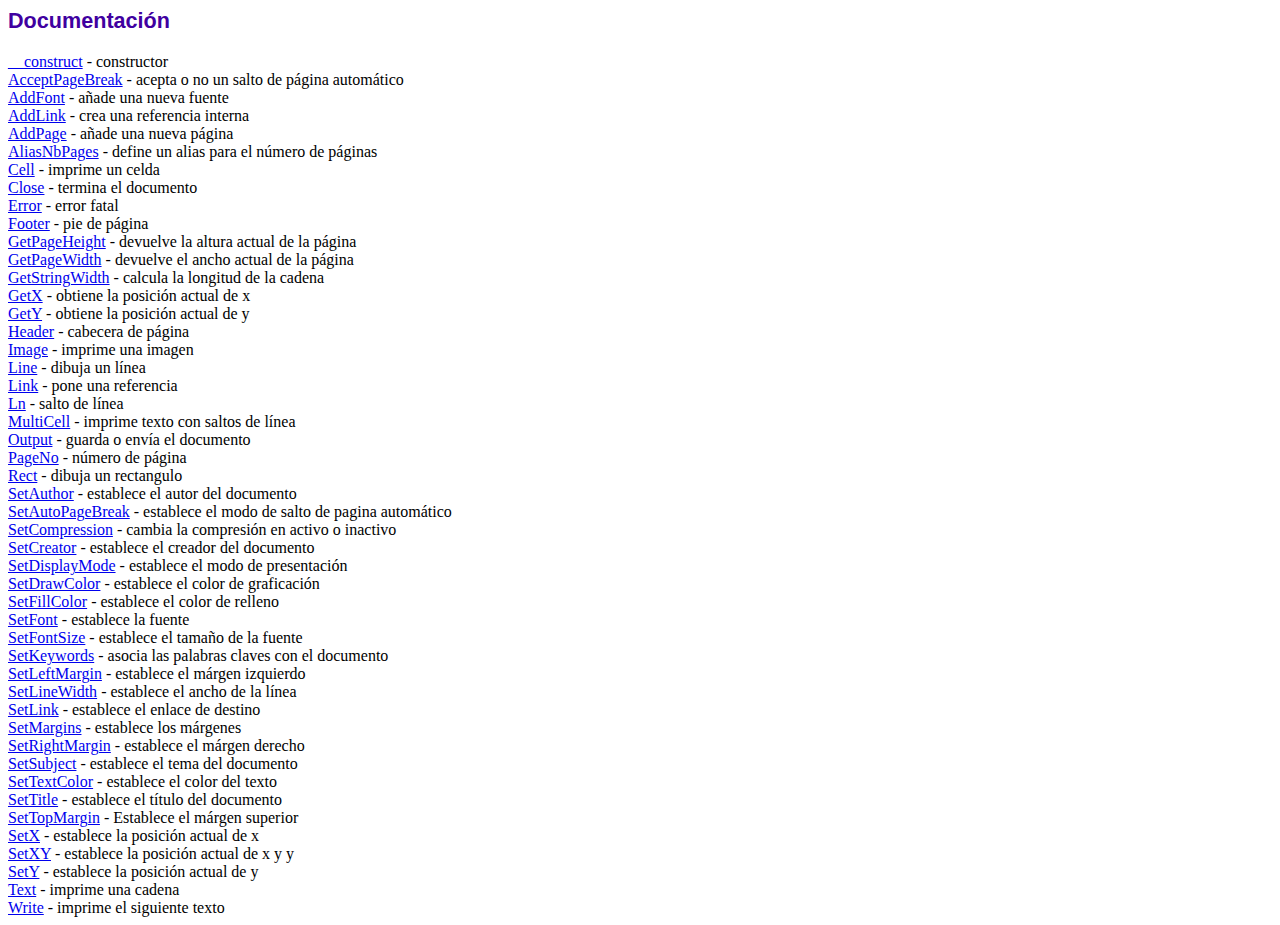
<file: php/FPDF/doc/index.htm>
<!DOCTYPE html PUBLIC "-//W3C//DTD HTML 4.01 Transitional//EN">
<html>
<head>
<meta http-equiv="Content-Type" content="text/html; charset=UTF-8">
<title>Documentación</title>
<link type="text/css" rel="stylesheet" href="../fpdf.css">
</head>
<body>
<h1>Documentación</h1>
<a href="__construct.htm">__construct</a> - constructor<br>
<a href="acceptpagebreak.htm">AcceptPageBreak</a> - acepta o no un salto de página automático<br>
<a href="addfont.htm">AddFont</a> - añade una nueva fuente<br>
<a href="addlink.htm">AddLink</a> - crea una referencia interna<br>
<a href="addpage.htm">AddPage</a> - añade una nueva página<br>
<a href="aliasnbpages.htm">AliasNbPages</a> - define un alias para el número de páginas<br>
<a href="cell.htm">Cell</a> - imprime un celda<br>
<a href="close.htm">Close</a> - termina el documento<br>
<a href="error.htm">Error</a> - error fatal<br>
<a href="footer.htm">Footer</a> - pie de página<br>
<a href="getpageheight.htm">GetPageHeight</a> - devuelve la altura actual de la página<br>
<a href="getpagewidth.htm">GetPageWidth</a> - devuelve el ancho actual de la página<br>
<a href="getstringwidth.htm">GetStringWidth</a> - calcula la longitud de la cadena<br>
<a href="getx.htm">GetX</a> - obtiene la posición actual de x<br>
<a href="gety.htm">GetY</a> - obtiene la posición actual de y<br>
<a href="header.htm">Header</a> - cabecera de página<br>
<a href="image.htm">Image</a> - imprime una imagen<br>
<a href="line.htm">Line</a> - dibuja un línea<br>
<a href="link.htm">Link</a> - pone una referencia<br>
<a href="ln.htm">Ln</a> - salto de línea<br>
<a href="multicell.htm">MultiCell</a> - imprime texto con saltos de línea<br>
<a href="output.htm">Output</a> - guarda o envía el documento<br>
<a href="pageno.htm">PageNo</a> - número de página<br>
<a href="rect.htm">Rect</a> - dibuja un rectangulo<br>
<a href="setauthor.htm">SetAuthor</a> - establece el autor del documento<br>
<a href="setautopagebreak.htm">SetAutoPageBreak</a> - establece el modo de salto de pagina automático<br>
<a href="setcompression.htm">SetCompression</a> - cambia la compresión en activo o inactivo<br>
<a href="setcreator.htm">SetCreator</a> - establece el creador del documento<br>
<a href="setdisplaymode.htm">SetDisplayMode</a> - establece el modo de presentación<br>
<a href="setdrawcolor.htm">SetDrawColor</a> - establece el color de graficación<br>
<a href="setfillcolor.htm">SetFillColor</a> - establece el color de relleno<br>
<a href="setfont.htm">SetFont</a> - establece la fuente<br>
<a href="setfontsize.htm">SetFontSize</a> - establece el tamaño de la fuente<br>
<a href="setkeywords.htm">SetKeywords</a> - asocia las palabras claves con el documento<br>
<a href="setleftmargin.htm">SetLeftMargin</a> - establece el márgen izquierdo<br>
<a href="setlinewidth.htm">SetLineWidth</a> - establece el ancho de la línea<br>
<a href="setlink.htm">SetLink</a> - establece el enlace de destino<br>
<a href="setmargins.htm">SetMargins</a> - establece los márgenes<br>
<a href="setrightmargin.htm">SetRightMargin</a> - establece el márgen derecho<br>
<a href="setsubject.htm">SetSubject</a> - establece el tema del documento<br>
<a href="settextcolor.htm">SetTextColor</a> - establece el color del texto<br>
<a href="settitle.htm">SetTitle</a> - establece el título del documento<br>
<a href="settopmargin.htm">SetTopMargin</a> - Establece el márgen superior<br>
<a href="setx.htm">SetX</a> - establece la posición actual de x<br>
<a href="setxy.htm">SetXY</a> - establece la posición actual de x y y<br>
<a href="sety.htm">SetY</a> - establece la posición actual de y<br>
<a href="text.htm">Text</a> - imprime una cadena<br>
<a href="write.htm">Write</a> - imprime el siguiente texto<br>
</body>
</html>
</file>
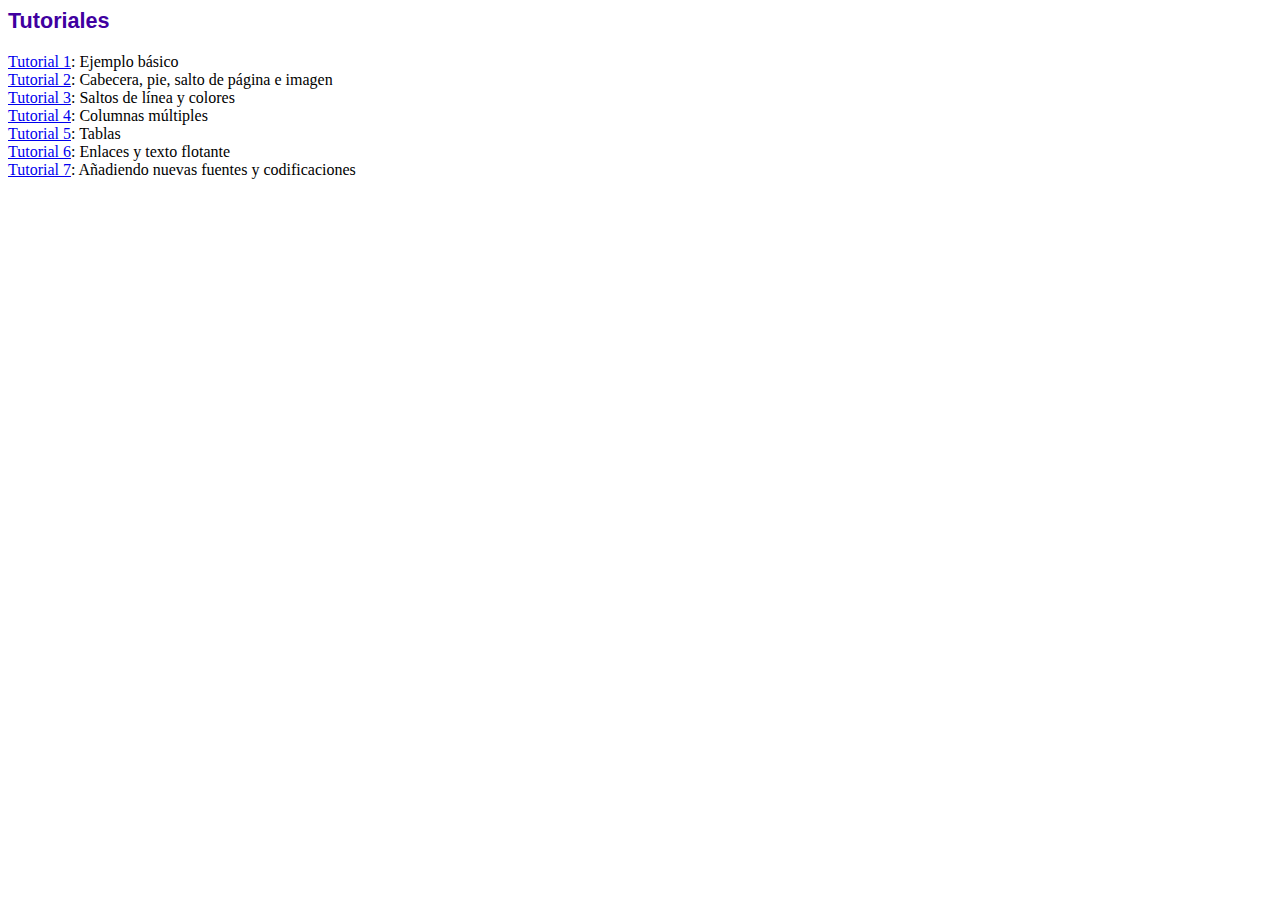
<file: php/FPDF/tutorial/index.htm>
<!DOCTYPE html PUBLIC "-//W3C//DTD HTML 4.01 Transitional//EN">
<html>
<head>
<meta http-equiv="Content-Type" content="text/html; charset=UTF-8">
<title>Tutoriales</title>
<link type="text/css" rel="stylesheet" href="../fpdf.css">
</head>
<body>
<h1>Tutoriales</h1>
<ul style="list-style-type:none; margin-left:0; padding-left:0">
<li><a href="tuto1.htm">Tutorial 1</a>: Ejemplo básico</li>
<li><a href="tuto2.htm">Tutorial 2</a>: Cabecera, pie, salto de página e imagen</li>
<li><a href="tuto3.htm">Tutorial 3</a>: Saltos de línea y colores</li>
<li><a href="tuto4.htm">Tutorial 4</a>: Columnas múltiples</li>
<li><a href="tuto5.htm">Tutorial 5</a>: Tablas</li>
<li><a href="tuto6.htm">Tutorial 6</a>: Enlaces y texto flotante</li>
<li><a href="tuto7.htm">Tutorial 7</a>: Añadiendo nuevas fuentes y codificaciones</li>
</ul>
</body>
</html>
</file>
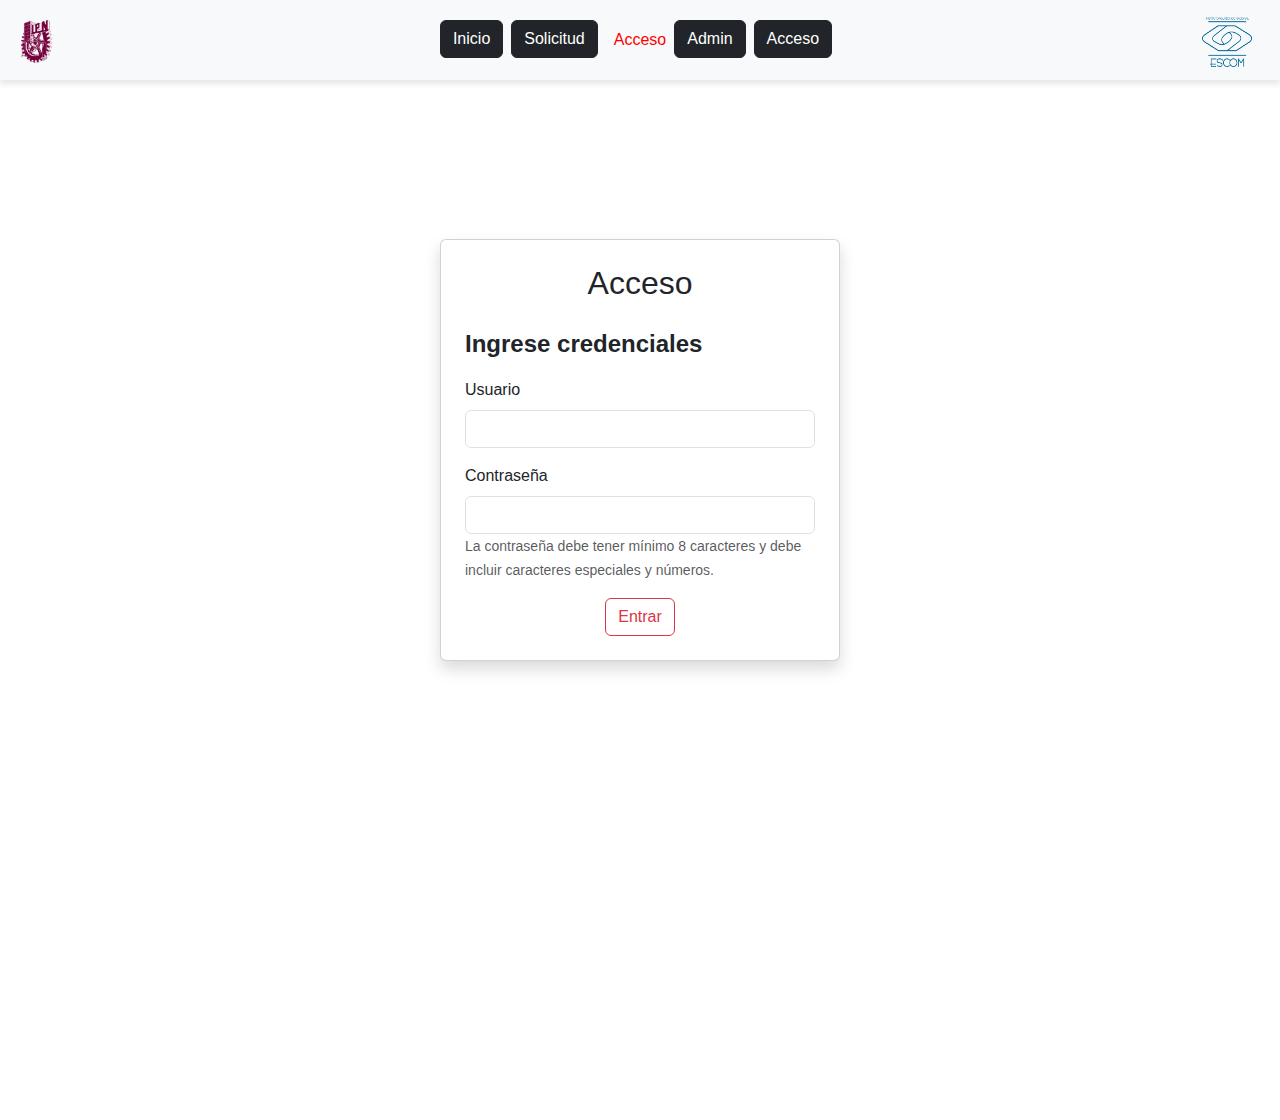
<file: acceso.html>
<!DOCTYPE html>
<html lang="es">
<head>
    <meta charset="UTF-8">
    <meta name="viewport" content="width=device-width, initial-scale=1.0">
    <link href="https://cdn.jsdelivr.net/npm/bootstrap@5.3.3/dist/css/bootstrap.min.css" rel="stylesheet">
    <link rel="stylesheet" href="css/styleIndex.css">
    <link rel="stylesheet" href="css/styleAcuse.css">
    <title>Acceso</title>
</head>
<body>

    <header>
        <nav class="navbar navbar-expand-lg bg-body-tertiary">
            <div class="container-fluid">
                <a class="navbar-brand" href="#">
                    <img src="recursos/logotipo_ipn.png" alt="LogoIpn" title="Logo Ipn" width="50" height="50" class="d-inline-block align-text-top">
                </a>
                <button class="navbar-toggler" type="button" data-bs-toggle="collapse" data-bs-target="#navbarNav" aria-controls="navbarNav" aria-expanded="false" aria-label="Toggle navigation">
                    <span class="navbar-toggler-icon"></span>
                </button>
                <div class="collapse navbar-collapse justify-content-center" id="navbarNav">
                    <ul class="navbar-nav">
                        <li class="nav-item">
                            <button type="button" class="btn btn-dark me-2"><a href="index.html" class="btn-lore">Inicio</a></button>
                        </li>
                        <li class="nav-item">
                            <button type="button" class="btn btn-dark me-2"><a href="signin.html" class="btn-lore">Solicitud</a></button>
                        </li>
                        <li class="nav-item">
                            <a class="nav-link" href="#inicio" style="color: rgb(255, 0, 0);">Acceso</a>
                        </li>
                        <li class="nav-item">
                            <button type="button" class="btn btn-dark me-2"><a href="admin.html" class="btn-lore">Admin</a></button>
                        </li>
                        <li class="nav-item">
                            <button type="button" class="btn btn-dark me-2"><a href="acceso.html" class="btn-lore">Acceso</a></button>
                        </li>
                    </ul>
                </div>
                <a class="navbar-brand" href="">
                    <img src="recursos/escudoESCOM.png" alt="LogoEscom" title="Logo Escom" width="50" height="50" class="d-inline-block align-text-top">
                </a>
            </div>
        </nav>
    </header>

    <div class="d-flex justify-content-center align-items-center vh-100">
        <div class="card p-4 shadow" style="width: 100%; max-width: 400px;">
            <h2 class="text-center mb-4">Acceso</h2>
            <form action="php/validacion_acceso.php" method="POST">
                <legend class="legend mb-3"><b>Ingrese credenciales</b></legend>
                <div class="mb-3">
                    <label for="usuario" class="form-label">Usuario</label>
                    <input type="text" name="usuario" id="usuario" class="form-control" required>
                </div>
                <div class="mb-3">
                    <label for="password" class="form-label">Contraseña</label>
                    <input type="password" name="password" id="password" class="form-control" required>
                    <small class="form-text text-muted">
                        La contraseña debe tener mínimo 8 caracteres y debe incluir caracteres especiales y números.
                    </small>
                </div>
                <div class="d-flex justify-content-center">
                    <input type="submit" class="btn btn-outline-danger" value="Entrar" id="btnValidar">
                </div>
            </form>
        </div>
    </div>

    <script src="https://cdn.jsdelivr.net/npm/bootstrap@5.3.3/dist/js/bootstrap.bundle.min.js"></script>
    <footer class="bg-body-tertiary py-3 mt-4">
        <div class="container text-center">
            <div class="row">
                <div class="col">
                    <a href="https://www.ipn.mx" target="_blank">
                        <img src="recursos/logotipo_ipn.png" alt="Logo IPN" title="IPN" width="50" height="50">
                    </a>
                    <p><a href="https://www.ipn.mx" target="_blank">Instituto Politécnico Nacional</a></p>
                </div>
                <div class="col">
                    <a href="https://www.escom.ipn.mx" target="_blank">
                        <img src="recursos/escudoESCOM.png" alt="Logo ESCOM" title="ESCOM" width="50" height="50">
                    </a>
                    <p><a href="https://www.escom.ipn.mx" target="_blank">Escuela Superior de Cómputo</a></p>
                </div>
            </div>
            <div class="row mt-3">
                <div class="col">
                    <p>Producto Registrado &copy; 2024. Todos los Derechos Reservados.</p>
                </div>
            </div>
        </div>
    </footer>
</body>
</html>
</file>
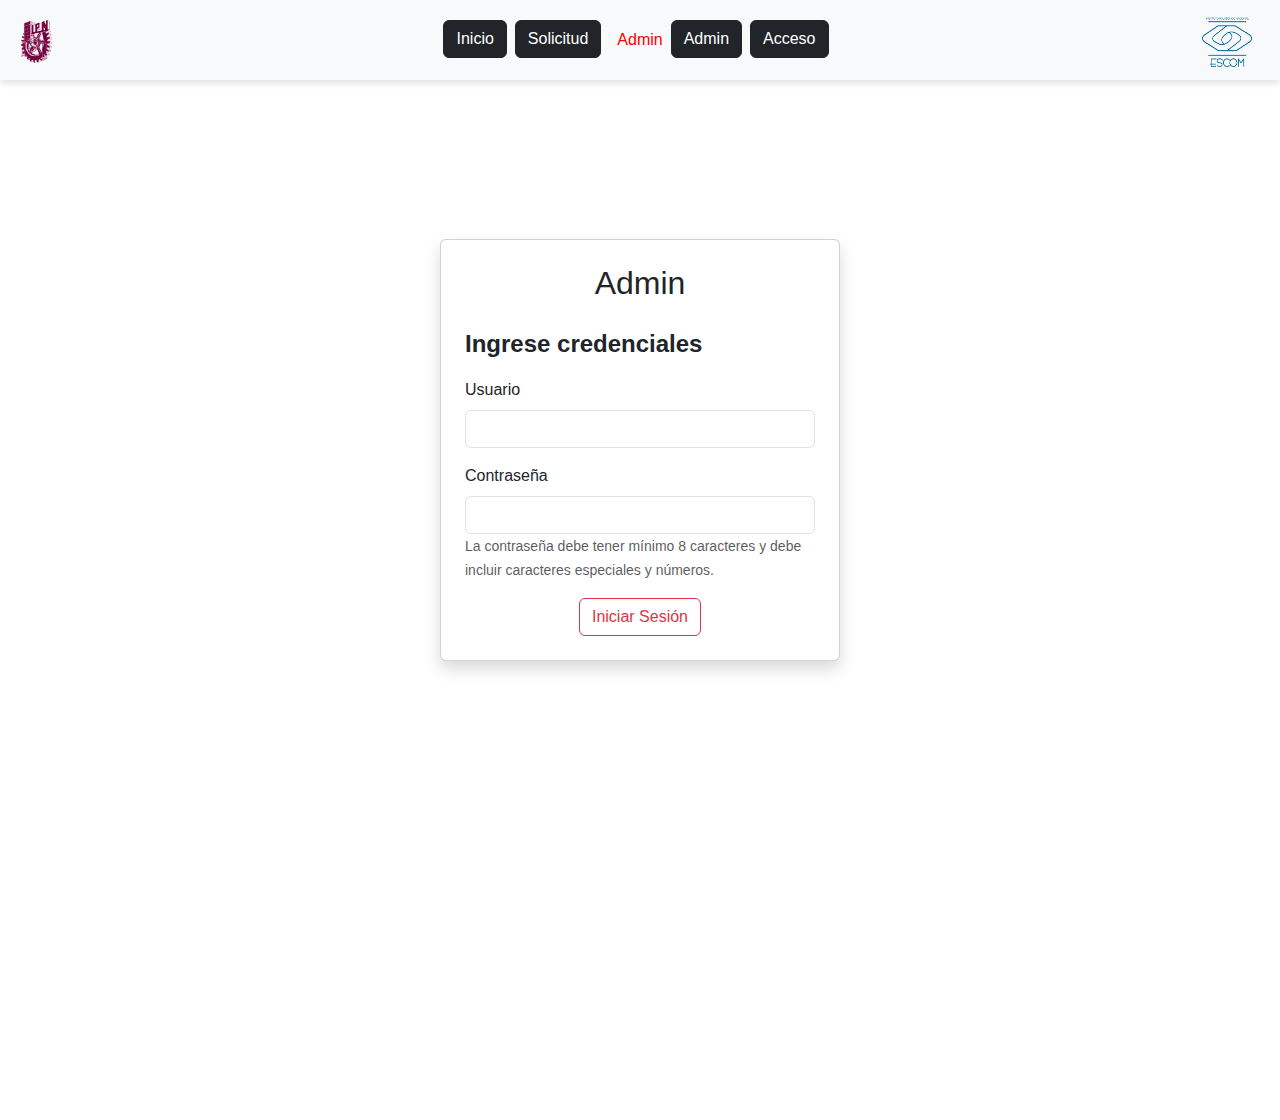
<file: admin.html>
<!DOCTYPE html>
<html lang="es">
<head>
    <meta charset="UTF-8">
    <meta name="viewport" content="width=device-width, initial-scale=1.0">
    <link href="https://cdn.jsdelivr.net/npm/bootstrap@5.3.3/dist/css/bootstrap.min.css" rel="stylesheet">
    <link rel="stylesheet" href="css/styleIndex.css">
    <link rel="stylesheet" href="css/styleAdmin.css">
    
    <title>Admin</title>
</head>
<body>

    <header>
        <nav class="navbar navbar-expand-lg bg-body-tertiary">
            <div class="container-fluid">
                <a class="navbar-brand" href="#">
                    <img src="recursos/logotipo_ipn.png" alt="LogoIpn" title="Logo Ipn" width="50" height="50" class="d-inline-block align-text-top">
                </a>
                <button class="navbar-toggler" type="button" data-bs-toggle="collapse" data-bs-target="#navbarNav" aria-controls="navbarNav" aria-expanded="false" aria-label="Toggle navigation">
                    <span class="navbar-toggler-icon"></span>
                </button>
                <div class="collapse navbar-collapse justify-content-center" id="navbarNav">
                    <ul class="navbar-nav">
                        <li class="nav-item">
                            <button type="button" class="btn btn-dark me-2"><a href="index.html" class="btn-lore">Inicio</a></button>
                        </li>
                        <li class="nav-item">
                            <button type="button" class="btn btn-dark me-2"><a href="signin.html" class="btn-lore">Solicitud</a></button>
                        </li>
                        <li class="nav-item">
                            <a class="nav-link" href="#inicio" style="color: rgb(255, 0, 0);">Admin</a>
                        </li>
                        <li class="nav-item">
                            <button type="button" class="btn btn-dark me-2"><a href="admin.html" class="btn-lore">Admin</a></button>
                        </li>
                        <li class="nav-item">
                            <button type="button" class="btn btn-dark me-2"><a href="acceso.html" class="btn-lore">Acceso</a></button>
                        </li>
                    </ul>
                </div>
                <a class="navbar-brand" href="">
                    <img src="recursos/escudoESCOM.png" alt="LogoEscom" title="Logo Escom" width="50" height="50" class="d-inline-block align-text-top">
                </a>
            </div>
        </nav>
    </header>

    <div class="d-flex justify-content-center align-items-center vh-100">
        <div class="card p-4 shadow" style="width: 100%; max-width: 400px;">
            <h2 class="text-center mb-4">Admin</h2>
            <form id="loginForm">
                <legend class="legend mb-3"><b>Ingrese credenciales</b></legend>
                <div class="mb-3">
                    <label for="Usuario" class="form-label">Usuario</label>
                    <input type="text" name="usuario" id="usuario" class="form-control" required>
                </div>
                <div class="mb-3">
                    <label for="password" class="form-label">Contraseña</label>
                    <input type="password" name="password" id="password" class="form-control" required>
                    <small class="form-text text-muted">
                        La contraseña debe tener mínimo 8 caracteres y debe incluir caracteres especiales y números.
                    </small>
                </div>
                <div class="d-flex justify-content-center">
                    <button type="submit"  class="btn btn-outline-danger">Iniciar Sesión</button>
                </div>
            </form>
            
            
        </div>
    </div>

    <!-- Vinculamos el archivo JavaScript -->
    <script src="js/adminValidacion.js"></script>
    <script src="https://cdn.jsdelivr.net/npm/bootstrap@5.3.3/dist/js/bootstrap.bundle.min.js"></script>
    <footer class="bg-body-tertiary py-3 mt-4">
        <div class="container text-center">
            <div class="row">
                <div class="col">
                    <a href="https://www.ipn.mx" target="_blank">
                        <img src="recursos/logotipo_ipn.png" alt="Logo IPN" title="IPN" width="50" height="50">
                    </a>
                    <p><a href="https://www.ipn.mx" target="_blank">Instituto Politécnico Nacional</a></p>
                </div>
                <div class="col">
                    <a href="https://www.escom.ipn.mx" target="_blank">
                        <img src="recursos/escudoESCOM.png" alt="Logo ESCOM" title="ESCOM" width="50" height="50">
                    </a>
                    <p><a href="https://www.escom.ipn.mx" target="_blank">Escuela Superior de Cómputo</a></p>
                </div>
            </div>
            <div class="row mt-3">
                <div class="col">
                    <p>Producto Registrado &copy; 2024. Todos los Derechos Reservados.</p>
                </div>
            </div>
        </div>
    </footer>
</body>
</html>
</file>
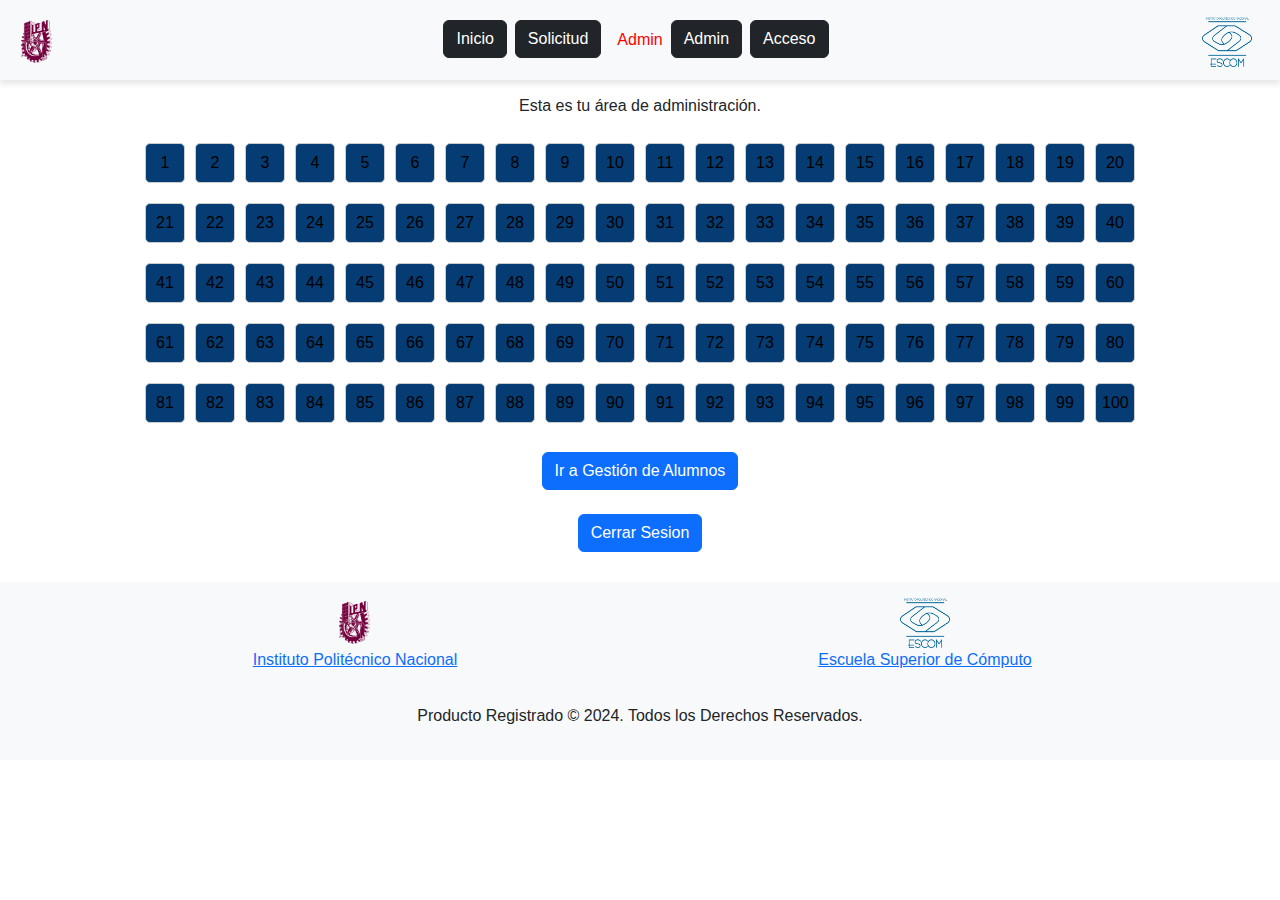
<file: adminDashboard.html>
<!DOCTYPE html> 
<html lang="es">
<head>
    <meta charset="UTF-8">
    <meta name="viewport" content="width=device-width, initial-scale=1.0">
    <link href="https://cdn.jsdelivr.net/npm/bootstrap@5.3.3/dist/css/bootstrap.min.css" rel="stylesheet">
    <link rel="stylesheet" href="css/styleAdmin.css">
    <title>Admin</title>
    <style>
        .fila {
            display: flex;
            justify-content: center;
            margin-bottom: 10px;
        }
        .boton {
            width: 40px;
            height: 40px;
            margin: 5px;
            font-size: 16px;
            cursor: pointer;
            text-align: center;
            background-color: #053c74; /* Azul marino */
            border: 1px solid #ccc;
            border-radius: 5px;
        }
        .boton.seleccionado {
            background-color: #4CAF50;
            color: white;
        }
    </style>
</head>
<body>
    <header>
        <nav class="navbar navbar-expand-lg bg-body-tertiary">
            <div class="container-fluid">
                <a class="navbar-brand" href="#">
                    <img src="recursos/logotipo_ipn.png" alt="LogoIpn" title="Logo Ipn" width="50" height="50" class="d-inline-block align-text-top">
                </a>
                <button class="navbar-toggler" type="button" data-bs-toggle="collapse" data-bs-target="#navbarNav" aria-controls="navbarNav" aria-expanded="false" aria-label="Toggle navigation">
                    <span class="navbar-toggler-icon"></span>
                </button>
                <div class="collapse navbar-collapse justify-content-center" id="navbarNav">
                    <ul class="navbar-nav">
                        <li class="nav-item">
                            <button type="button" class="btn btn-dark me-2"><a href="index.html" class="btn-lore">Inicio</a></button>
                        </li>
                        <li class="nav-item">
                            <button type="button" class="btn btn-dark me-2"><a href="signin.html" class="btn-lore">Solicitud</a></button>
                        </li>
                        <li class="nav-item">
                            <a class="nav-link" href="#inicio" style="color: rgb(255, 0, 0);">Admin</a>
                        </li>
                        <li class="nav-item">
                            <button type="button" class="btn btn-dark me-2"><a href="admin.html" class="btn-lore">Admin</a></button>
                        </li>
                        <li class="nav-item">
                            <button type="button" class="btn btn-dark me-2"><a href="acceso.html" class="btn-lore">Acceso</a></button>
                        </li>
                    </ul>
                </div>
                <a class="navbar-brand" href="">
                    <img src="recursos/escudoESCOM.png" alt="LogoEscom" title="Logo Escom" width="50" height="50" class="d-inline-block align-text-top">
                </a>
            </div>
        </nav>
    </header>
    <br>
    <main>
        <section>
            <h2>Bienvenido, Admin</h2>
            <p style="text-align: center;">Esta es tu área de administración.</p>

            <div id="casilleros" class="container">
                <!-- Las filas serán generadas por JavaScript -->
            </div>
            <div class="text-center mt-4">
                <a href="CrudDashboard.html" class="btn btn-primary">Ir a Gestión de Alumnos</a>
            </div>
            <div class="text-center mt-4">
                <a href="admin.html" class="btn btn-primary">Cerrar Sesion</a>
            </div>
            <div id="menu" class="menu" style="display: none; position: absolute; z-index: 1000; background: #fff; border: 1px solid #ccc; padding: 10px; border-radius: 5px;">
                            
                <div id="boletas" class="container mt-4" style="display: none;">
                    <h3>Selecciona una boleta:</h3>
                    <ul id="listaBoletas" class="list-group">
                        <!-- Las boletas serán generadas dinámicamente -->
                    </ul>
                </div>
                <p id="menu-header">Asignar casillero</p>
            </div>
            
        </section>
    </main>
    <footer class="bg-body-tertiary py-3 mt-4">
        <div class="container text-center">
            <div class="row">
                <div class="col">
                    <a href="https://www.ipn.mx" target="_blank">
                        <img src="recursos/logotipo_ipn.png" alt="Logo IPN" title="IPN" width="50" height="50">
                    </a>
                    <p><a href="https://www.ipn.mx" target="_blank">Instituto Politécnico Nacional</a></p>
                </div>
                <div class="col">
                    <a href="https://www.escom.ipn.mx" target="_blank">
                        <img src="recursos/escudoESCOM.png" alt="Logo ESCOM" title="ESCOM" width="50" height="50">
                    </a>
                    <p><a href="https://www.escom.ipn.mx" target="_blank">Escuela Superior de Cómputo</a></p>
                </div>
            </div>
            <div class="row mt-3">
                <div class="col">
                    <p>Producto Registrado &copy; 2024. Todos los Derechos Reservados.</p>
                </div>
            </div>
        </div>
    </footer>
    <script>
        // Crear botones de manera dinámica
        const casillerosContainer = document.getElementById('casilleros');
        const totalBotones = 100;
        const botonesPorFila = 20; // Número de botones por fila

        for (let i = 0; i < totalBotones; i++) {
            if (i % botonesPorFila === 0) {
                // Crear una nueva fila
                const fila = document.createElement('div');
                fila.classList.add('fila');
                casillerosContainer.appendChild(fila);
            }

            // Crear un nuevo botón
            const boton = document.createElement('button');
            boton.classList.add('boton');
            boton.setAttribute('data-id', i + 1);
            boton.setAttribute('data-status', 'disponible');
            boton.innerText = i + 1;

            // Agregar el botón a la fila actual
            const filaActual = casillerosContainer.lastElementChild;
            filaActual.appendChild(boton);
        }
    </script>
    <script src="js/adminDashboard.js"></script>
</body>
</html>
</file>
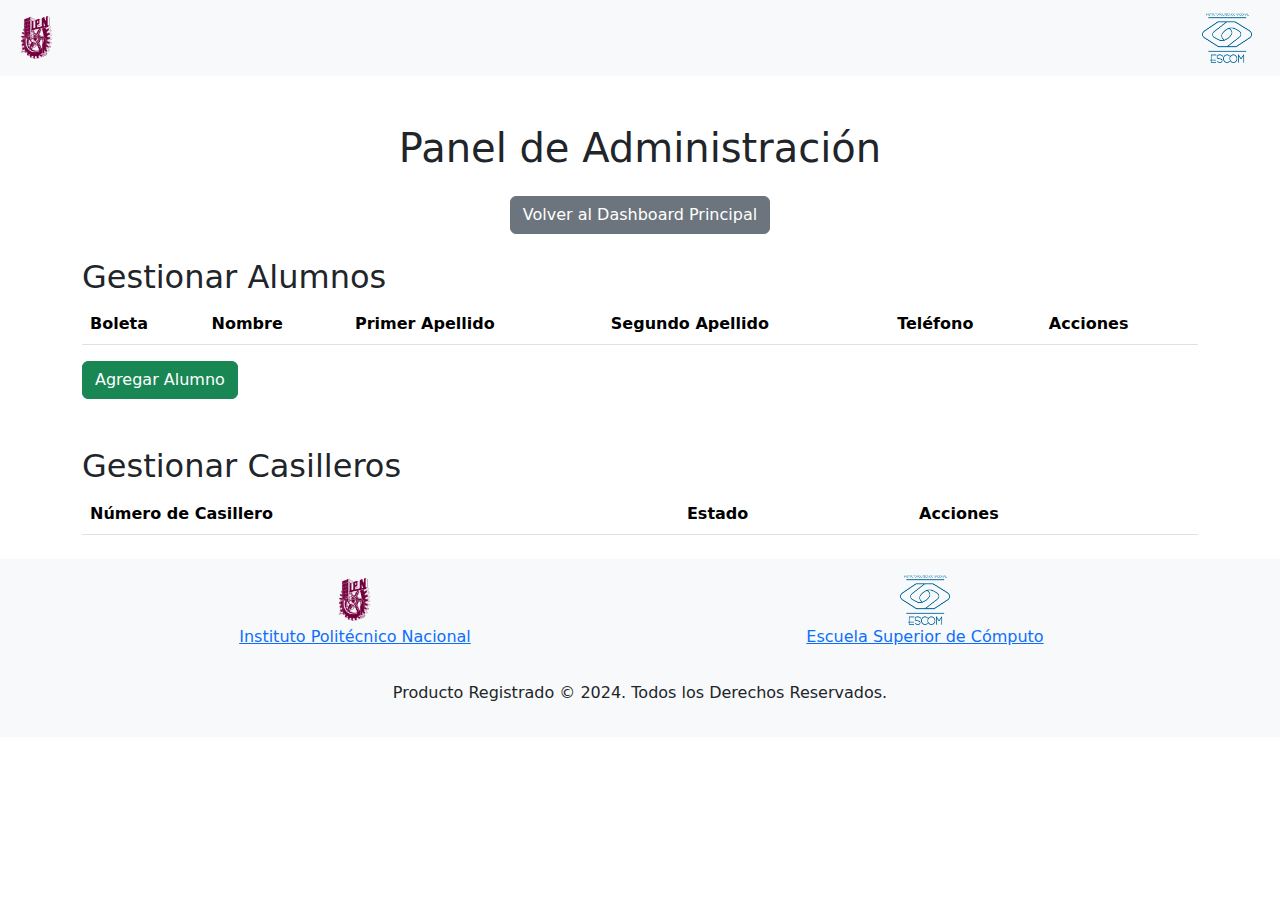
<file: CrudDashboard.html>
<!DOCTYPE html>
<html lang="es">
<head>
    <meta charset="UTF-8">
    <meta name="viewport" content="width=device-width, initial-scale=1.0">
    <link href="https://cdn.jsdelivr.net/npm/bootstrap@5.3.3/dist/css/bootstrap.min.css" rel="stylesheet">
    <title>CRUD - Administración</title>
</head>
<body>
    <header>
        <nav class="navbar navbar-expand-lg bg-body-tertiary">
            <div class="container-fluid">
                <a class="navbar-brand" href="adminDashboard.html">
                    <img src="recursos/logotipo_ipn.png" alt="Logo IPN" width="50" height="50">
                </a>
                <a class="navbar-brand" href="adminDashboard.html">
                    <img src="recursos/escudoESCOM.png" alt="Logo ESCOM" width="50" height="50">
                </a>
            </div>
        </nav>
    </header>
    <main class="container mt-5">
        <h1 class="text-center mb-4">Panel de Administración</h1>

        <div class="text-center mb-4">
            <a href="adminDashboard.html" class="btn btn-secondary">Volver al Dashboard Principal</a>
        </div>

        <!-- CRUD de Alumnos -->
        <section class="mb-5">
            <h2>Gestionar Alumnos</h2>
            <table class="table table-striped">
                <thead>
                    <tr>
                        <th>Boleta</th>
                        <th>Nombre</th>
                        <th>Primer Apellido</th>
                        <th>Segundo Apellido</th>
                        <th>Teléfono</th>
                        <th>Acciones</th>
                    </tr>
                </thead>
                <tbody id="tablaAlumnos">
                    <!-- Los datos se llenarán con JavaScript y PHP -->
                </tbody>
            </table>
            <button class="btn btn-success" id="btnAgregarAlumno">Agregar Alumno</button>
        </section>

        <!-- CRUD de Casilleros -->
        <section>
            <h2>Gestionar Casilleros</h2>
            <table class="table table-striped">
                <thead>
                    <tr>
                        <th>Número de Casillero</th>
                        <th>Estado</th>
                        <th>Acciones</th>
                    </tr>
                </thead>
                <tbody id="tablaCasilleros">
                    <!-- Los datos se llenarán con JavaScript y PHP -->
                </tbody>
            </table>
        </section>
    </main>
    <footer class="bg-body-tertiary py-3 mt-4">
        <div class="container text-center">
            <div class="row">
                <div class="col">
                    <a href="https://www.ipn.mx" target="_blank">
                        <img src="recursos/logotipo_ipn.png" alt="Logo IPN" title="IPN" width="50" height="50">
                    </a>
                    <p><a href="https://www.ipn.mx" target="_blank">Instituto Politécnico Nacional</a></p>
                </div>
                <div class="col">
                    <a href="https://www.escom.ipn.mx" target="_blank">
                        <img src="recursos/escudoESCOM.png" alt="Logo ESCOM" title="ESCOM" width="50" height="50">
                    </a>
                    <p><a href="https://www.escom.ipn.mx" target="_blank">Escuela Superior de Cómputo</a></p>
                </div>
            </div>
            <div class="row mt-3">
                <div class="col">
                    <p>Producto Registrado &copy; 2024. Todos los Derechos Reservados.</p>
                </div>
            </div>
        </div>
    </footer>
    <script src="js/crud.js"></script>
</body>
</html>
</file>
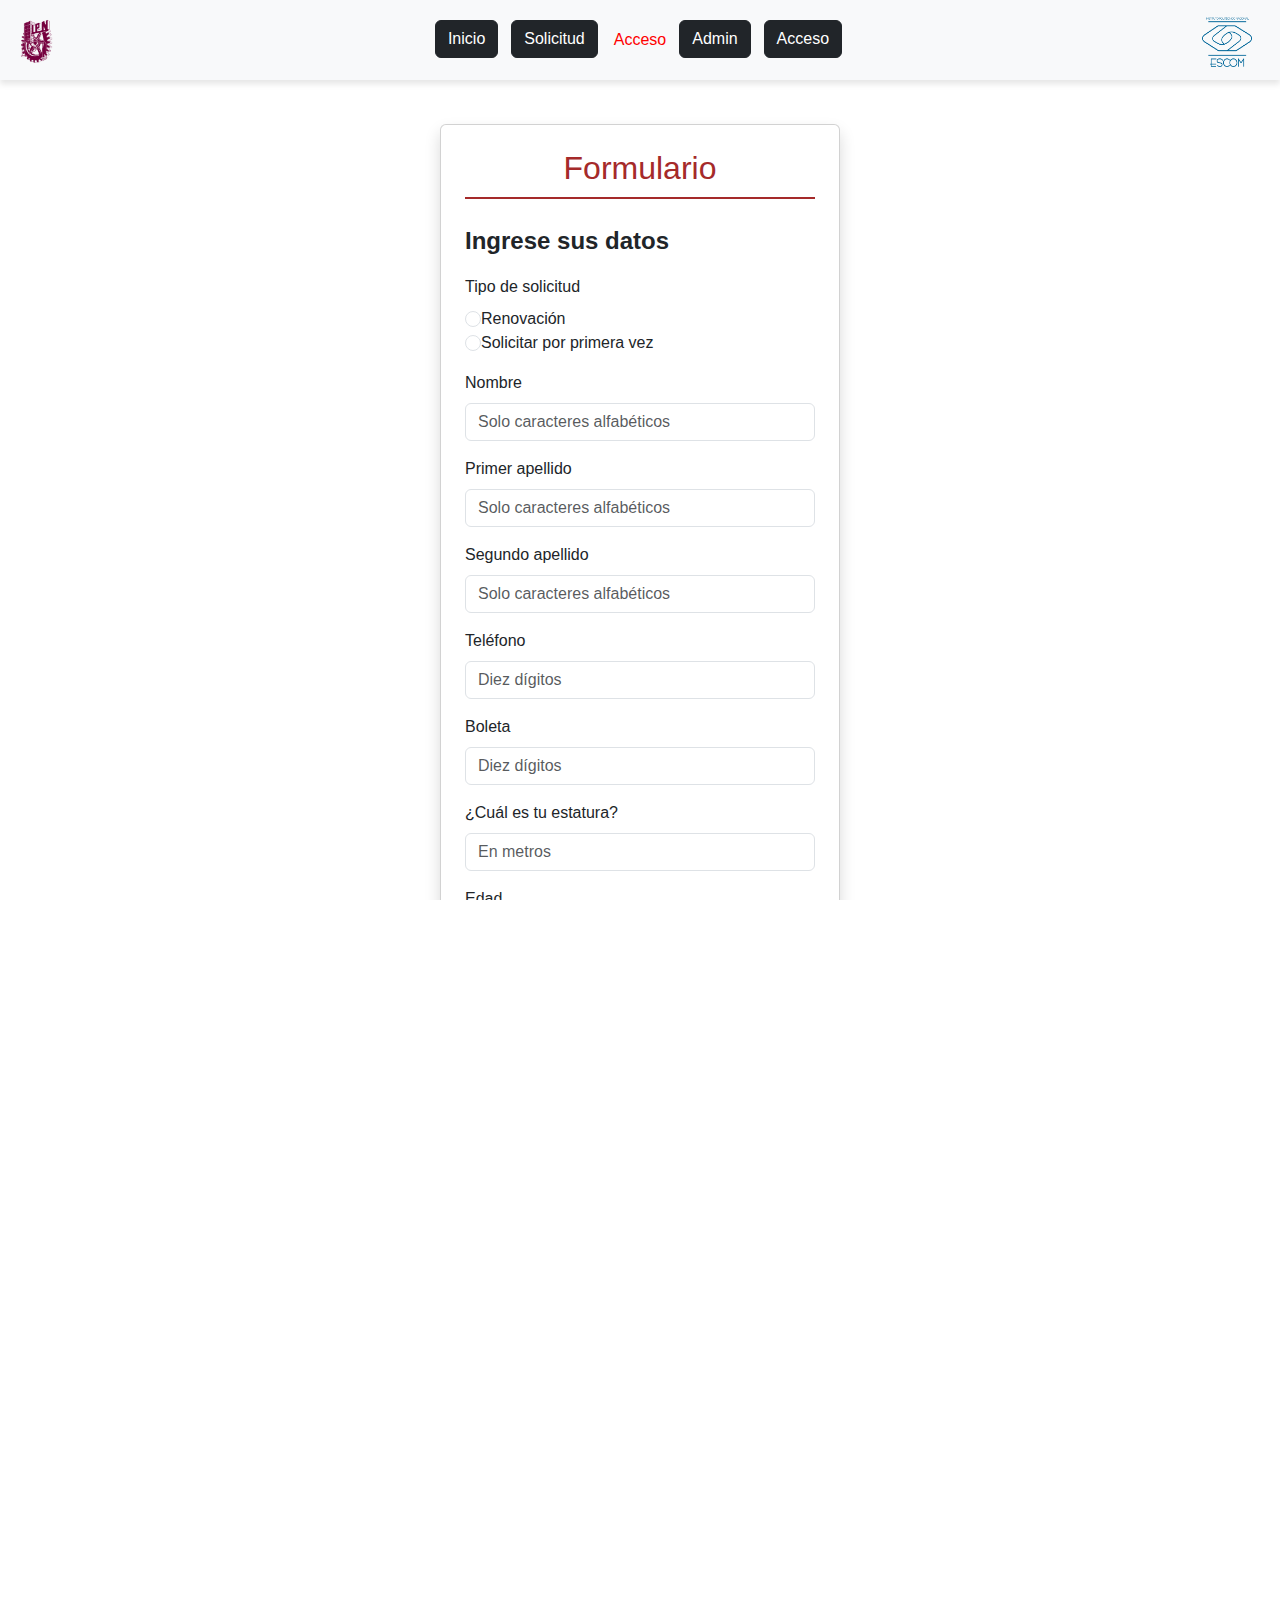
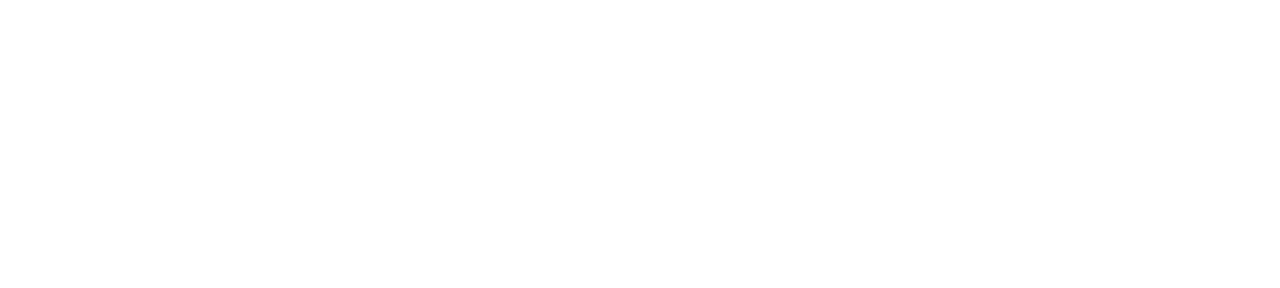
<file: signin.html>
<!DOCTYPE html>
<html lang="es">
<head>
    <meta charset="UTF-8">
    <meta name="viewport" content="width=device-width, initial-scale=1.0">
    <link href="https://cdn.jsdelivr.net/npm/bootstrap@5.3.3/dist/css/bootstrap.min.css" rel="stylesheet" integrity="sha384-QWTKZyjpPEjISv5WaRU9OFeRpok6YctnYmDr5pNlyT2bRjXh0JMhjY6hW+ALEwIH" crossorigin="anonymous">
    
    <link rel="stylesheet" href="css/styleSignin.css">
    <script src="js/jquery-3.7.1.min.js"></script>
    

    <title>Solicitud</title>    
</head>
<body>
    <header>
        <nav class="navbar navbar-expand-lg bg-body-tertiary">
            <div class="container-fluid">
                <a class="navbar-brand" href="#">
                    <img src="recursos/logotipo_ipn.png" alt="LogoIpn" title="Logo Ipn" width="50" height="50" class="d-inline-block align-text-top">
                </a>
                <button class="navbar-toggler" type="button" data-bs-toggle="collapse" data-bs-target="#navbarNav" aria-controls="navbarNav" aria-expanded="false" aria-label="Toggle navigation">
                    <span class="navbar-toggler-icon"></span>
                </button>
                <div class="collapse navbar-collapse justify-content-center" id="navbarNav">
                    <ul class="navbar-nav">
                        <li class="nav-item">
                            <button type="button" class="btn btn-dark me-2"><a href="index.html" class="btn-lore">Inicio</a></button>
                        </li>
                        <li class="nav-item">
                            <button type="button" class="btn btn-dark me-2"><a href="signin.html" class="btn-lore">Solicitud</a></button>
                        </li>
                        <li class="nav-item">
                            <a class="nav-link" href="#inicio" style="color: rgb(255, 0, 0);">Acceso</a>
                        </li>
                        <li class="nav-item">
                            <button type="button" class="btn btn-dark me-2"><a href="admin.html" class="btn-lore">Admin</a></button>
                        </li>
                        <li class="nav-item">
                            <button type="button" class="btn btn-dark me-2"><a href="acceso.html" class="btn-lore">Acceso</a></button>
                        </li>
                    </ul>
                </div>
                <a class="navbar-brand" href="">
                    <img src="recursos/escudoESCOM.png" alt="LogoEscom" title="Logo Escom" width="50" height="50" class="d-inline-block align-text-top">
                </a>
            </div>
        </nav>
    </header>   <br>
    <main>
        <div class="d-flex justify-content-center align-items-center ">
            <div class="card p-4 shadow" style="width: 100%; max-width: 400px;">
                <h2 class="text-center mb-4">Formulario</h2>
                <form id="FormLock" method="POST"  action="php/prueba.php" enctype="multipart/form-data">
                    <div id="cont">
                        <legend class="legend mb-3"><b>Ingrese sus datos</b></legend>
                        <div class="mb-3">
                            <label for="tipoSolicitud" class="form-label">Tipo de solicitud</label><br>
                            <input class="form-check-input" type="radio" name="tipoSolicitud" id="renovacion"  value="Renovación">Renovación<br>
                            <input class="form-check-input" type="radio" name="tipoSolicitud" id="primeraVez" value="Primera vez">Solicitar por primera vez
                        </div>
                        <div class="mb-3" id="numeroLockerDiv" style="display: none;">
                            <label for="numeroLocker" class="form-label">Número de locker asignado anteriormente</label>
                            <input type="number" min="1" name="numeroLocker" id="numeroLocker" class="form-control" >
                        </div>
                        <div class="mb-3" id="nombreContainer">
                            <label for="nombre" class="form-label">Nombre</label>
                            <input type="text" name="nombre" id="nombre" class="form-control" placeholder="Solo caracteres alfabéticos">
                        </div>
                        <div class="mb-3" id="nombreContainer">
                            <label for="primerA" class="form-label">Primer apellido</label>
                            <input type="text" name="primerA" id="primerA" class="form-control" placeholder="Solo caracteres alfabéticos">
                        </div>
                        <div class="mb-3" id="nombreContainer">
                            <label for="segundoA" class="form-label">Segundo apellido</label>
                            <input type="text" name="segundoA" id="segundoA" class="form-control" placeholder="Solo caracteres alfabéticos">
                        </div>
                        <div class="mb-3" id="nombreContainer">
                            <label for="tel" class="form-label">Teléfono</label>
                            <input type="tel" name="tel" id="tel" class="form-control" placeholder="Diez dígitos">
                        </div>
                        <div class="mb-3" id="nombreContainer">
                            <label for="boleta" class="form-label">Boleta</label>
                            <input type="text" name="boleta" id="boleta" class="form-control" placeholder="Diez dígitos">
                            <span id="boletaMensaje" class="form-text"></span>
                        </div>
                        <div class="mb-3" id="nombreContainer">
                            <label for="estatura" class="form-label">¿Cuál es tu estatura?</label>
                            <input type="number" step="0.01" min="0.1" name="estatura" id="estatura" class="form-control" placeholder="En metros">
                        </div>
                        <div class="mb-3">
                            <label for="edad" class="form-label">Edad</label>
                            <input type="number" name="edad" id="edad" class="form-control" >
                        </div>
                        <div class="mb-3">
                            <label for="correo" class="form-label">Correo electrónico</label>
                            <input type="email" name="correo" id="correo" class="form-control" placeholder="Institucional con dominio @alumno.ipn.mx">
                        </div>
                        <div class="mb-3" id="nombreContainer">
                            <label for="credencialPDF" class="form-label">Credencial del IPN vigente (PDF)</label>
                            <input type="file" name="credencialPDF" id="credencialPDF" class="form-control" accept="application/pdf" >
                        </div>
                        <div class="mb-3" id="nombreContainer">
                            <label for="horarioPDF" class="form-label">Horario de clases (PDF)</label>
                            <input type="file" name="horarioPDF" id="horarioPDF" class="form-control" accept="application/pdf" >
                        </div>
                        <div class="mb-3" id="nombreContainer">
                            <label for="usuario" class="form-label">Usuario</label>
                            <input type="text" name="usuario" id="usuario" class="form-control" >
                            <span id="usuarioMensaje" class="form-text"></span>
                        </div>
                        <div class="mb-3">
                            <div class="mb-3">
                                <label for="password" class="form-label">Contraseña</label>
                                <input type="password" name="password" id="password" class="form-control">
                                <small class="form-text text-muted">
                                    La contraseña debe tener mínimo 8 caracteres y debe incluir caracteres especiales y numeros.
                                </small>
                            </div>
                        <div class="d-flex justify-content-center">
                            <input type="button" class="btn btn-outline-danger" value="Verificar Datos" id="verDatos" onclick="verificarDatos()" disabled>
                        </div><br>
                        
                        <div class="d-flex justify-content-center">
                            <input type="reset" class="btn btn-outline-danger" value="Limpiar" id="limpiar">
                        </div><br>
                        <div class="d-flex justify-content-center">
                            <a href="index.html" class="btn btn-outline-danger">Regresar</a>
    
                        </div>
                    </div>
                    
                    
                </form>
            </div>
            <div id="resultado" style="display: none;">
                <h3>Datos Ingresados:</h3>
                <ul id="datosList"></ul>
                <div class="d-flex justify-content-center">
                    <button class="btn btn-success" id="guardarDatos">Guardar</button><br><br>
                    <button class="btn btn-warning" id="editarDatos" onclick="editarDatos()">Editar</button>
                </div>
            </div>
        </div>
    </main>
    <script lang="javascript" src="js/valSolicitud.js">   
    </script>
    <script src="https://cdn.jsdelivr.net/npm/bootstrap@5.3.3/dist/js/bootstrap.bundle.min.js"></script>
    <footer class="bg-body-tertiary py-3 mt-4">
        <div class="container text-center">
            <div class="row">
                <div class="col">
                    <a href="https://www.ipn.mx" target="_blank">
                        <img src="recursos/logotipo_ipn.png" alt="Logo IPN" title="IPN" width="50" height="50">
                    </a>
                    <p><a href="https://www.ipn.mx" target="_blank">Instituto Politécnico Nacional</a></p>
                </div>
                <div class="col">
                    <a href="https://www.escom.ipn.mx" target="_blank">
                        <img src="recursos/escudoESCOM.png" alt="Logo ESCOM" title="ESCOM" width="50" height="50">
                    </a>
                    <p><a href="https://www.escom.ipn.mx" target="_blank">Escuela Superior de Cómputo</a></p>
                </div>
            </div>
            <div class="row mt-3">
                <div class="col">
                    <p>Producto Registrado &copy; 2024. Todos los Derechos Reservados.</p>
                </div>
            </div>
        </div>
    </footer>
</body>
</html>
</file>
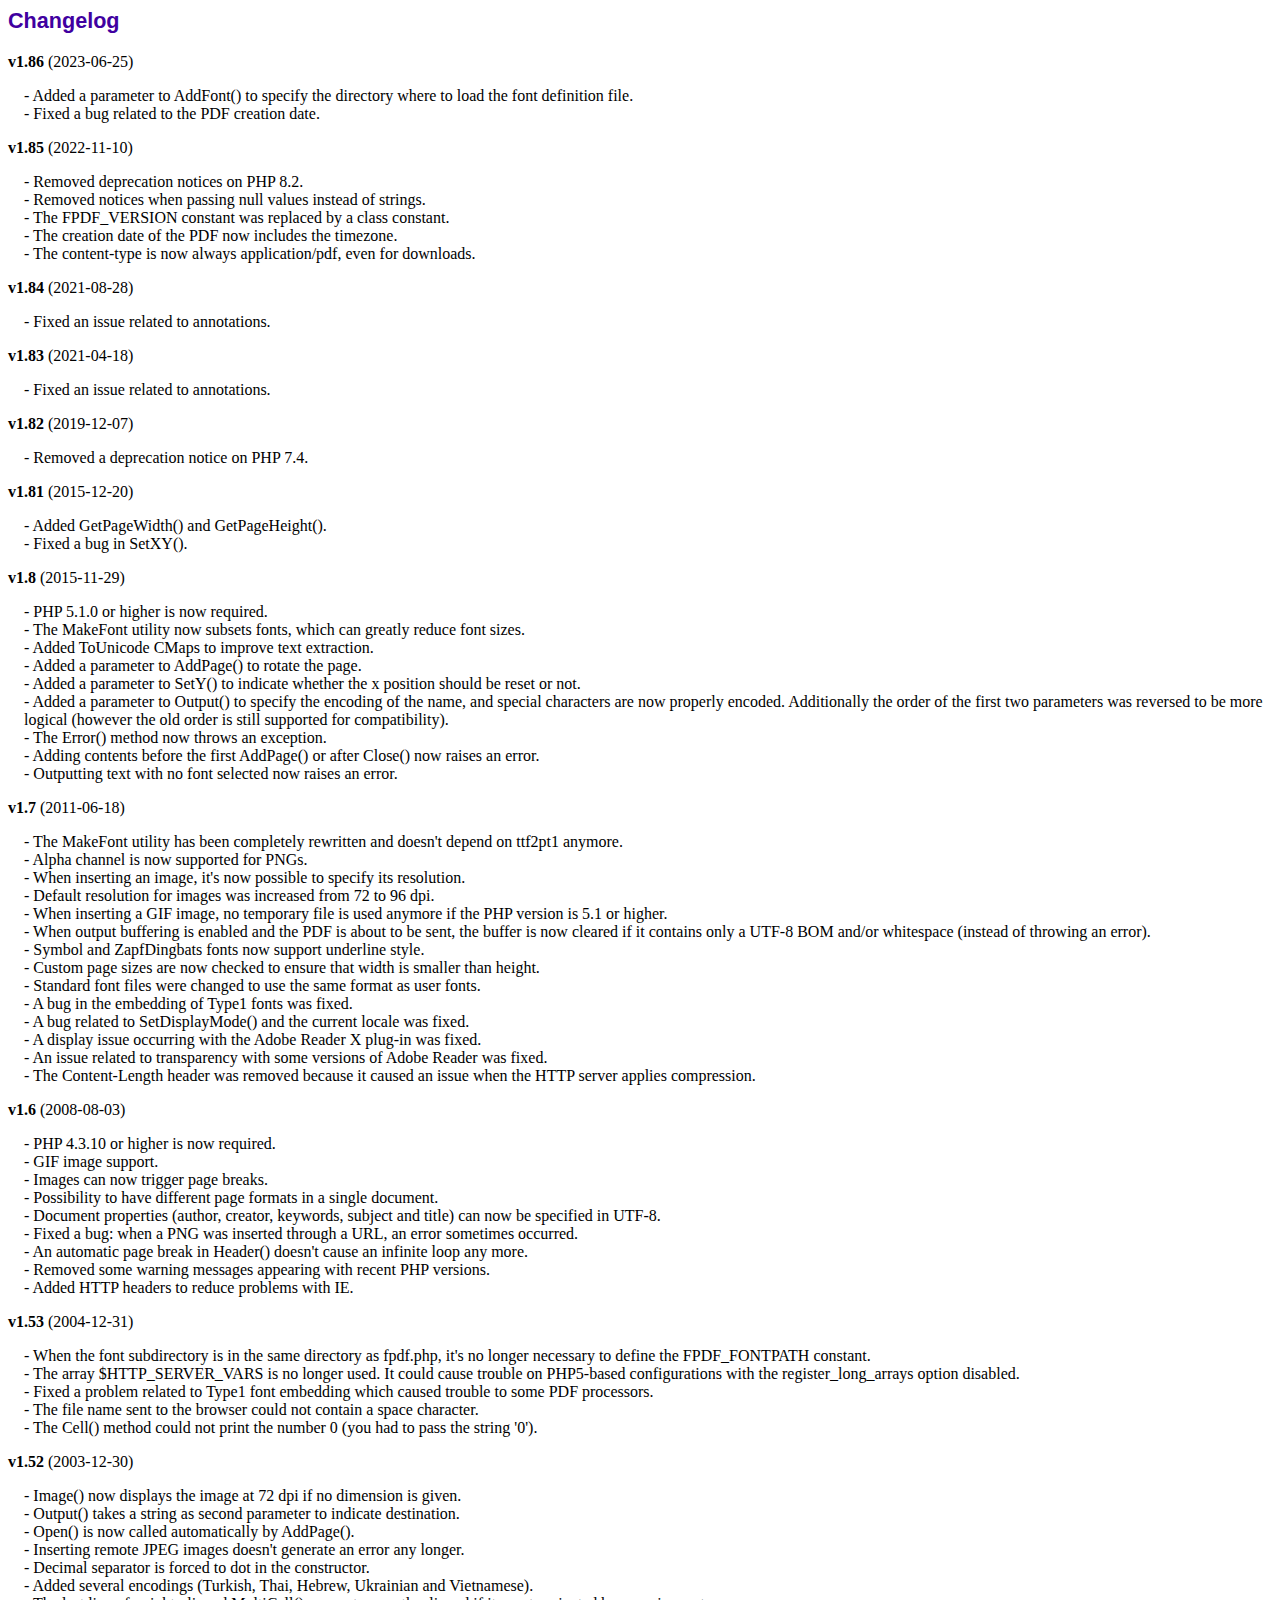
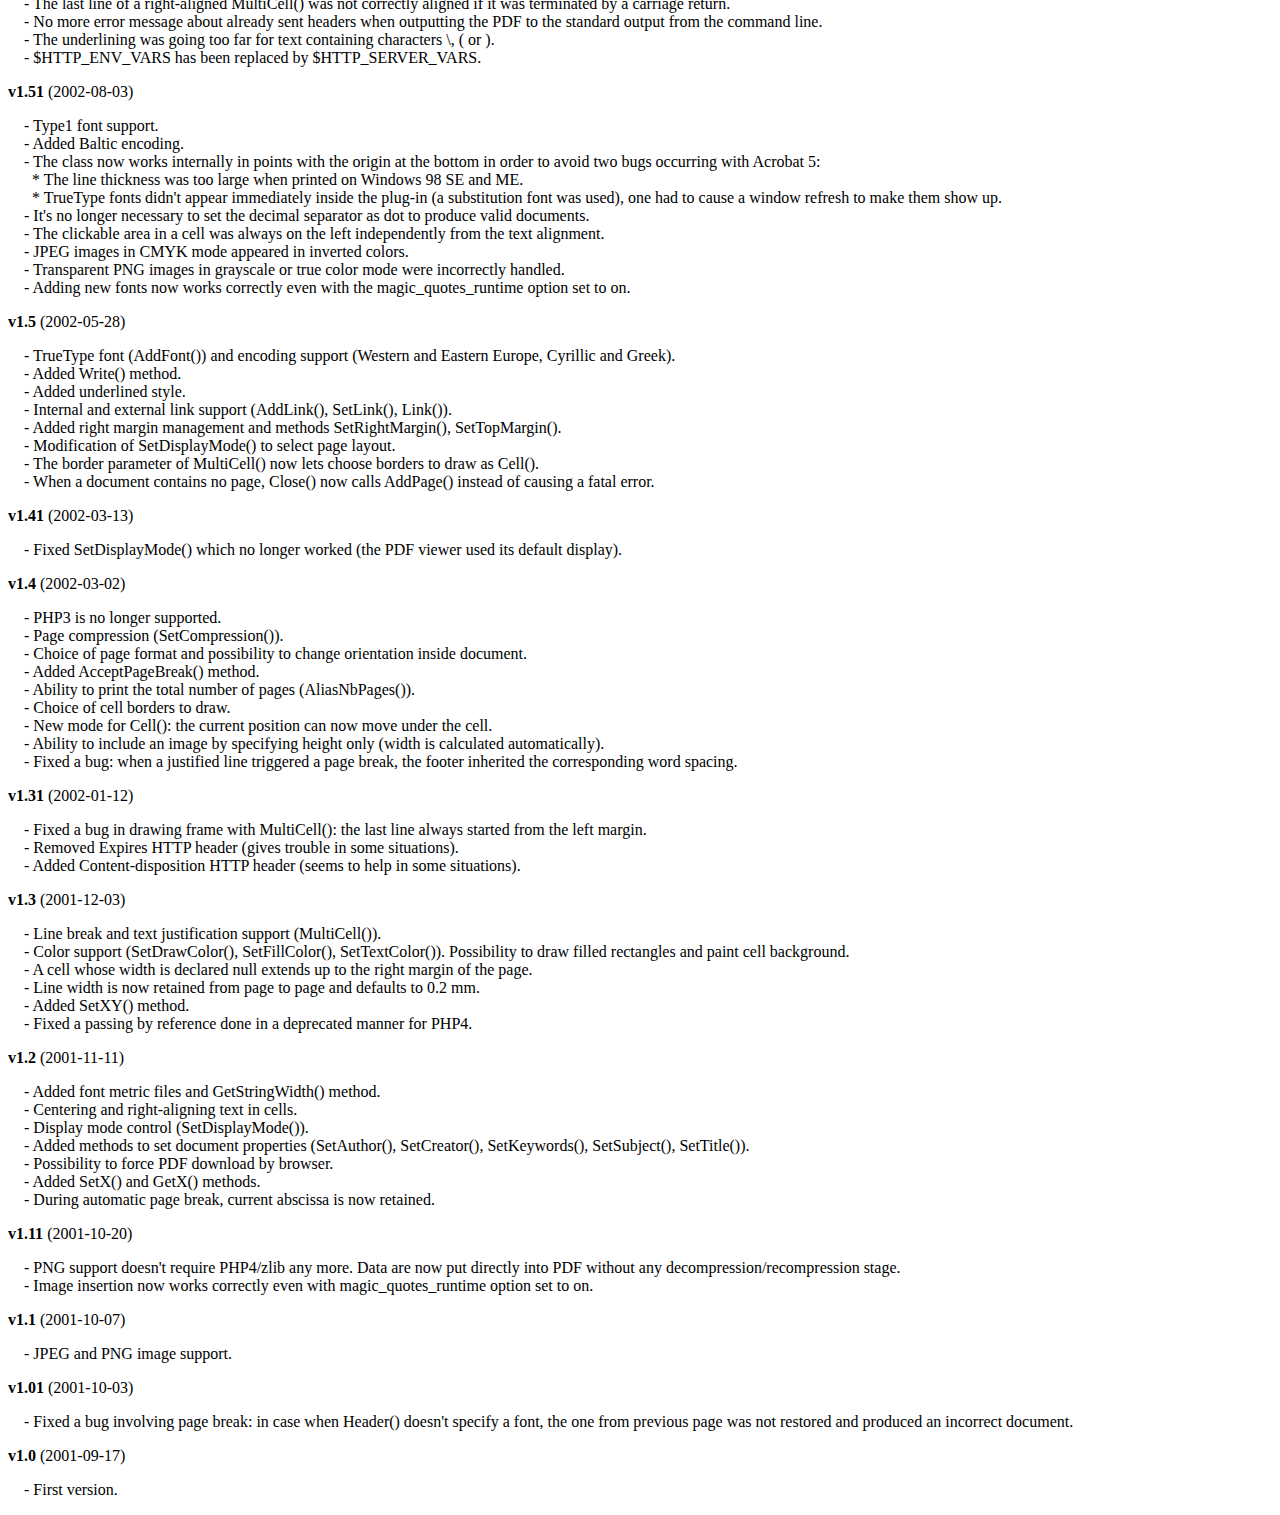
<file: php/FPDF/changelog.htm>
<!DOCTYPE html PUBLIC "-//W3C//DTD HTML 4.01 Transitional//EN">
<html>
<head>
<meta http-equiv="Content-Type" content="text/html; charset=UTF-8">
<title>Changelog</title>
<link type="text/css" rel="stylesheet" href="fpdf.css">
<style type="text/css">
dd {margin:1em 0 1em 1em}
</style>
</head>
<body>
<h1>Changelog</h1>
<dl>
<dt><strong>v1.86</strong> (2023-06-25)</dt>
<dd>
- Added a parameter to AddFont() to specify the directory where to load the font definition file.<br>
- Fixed a bug related to the PDF creation date.<br>
</dd>
<dt><strong>v1.85</strong> (2022-11-10)</dt>
<dd>
- Removed deprecation notices on PHP 8.2.<br>
- Removed notices when passing null values instead of strings.<br>
- The FPDF_VERSION constant was replaced by a class constant.<br>
- The creation date of the PDF now includes the timezone.<br>
- The content-type is now always application/pdf, even for downloads.<br>
</dd>
<dt><strong>v1.84</strong> (2021-08-28)</dt>
<dd>
- Fixed an issue related to annotations.<br>
</dd>
<dt><strong>v1.83</strong> (2021-04-18)</dt>
<dd>
- Fixed an issue related to annotations.<br>
</dd>
<dt><strong>v1.82</strong> (2019-12-07)</dt>
<dd>
- Removed a deprecation notice on PHP 7.4.<br>
</dd>
<dt><strong>v1.81</strong> (2015-12-20)</dt>
<dd>
- Added GetPageWidth() and GetPageHeight().<br>
- Fixed a bug in SetXY().<br>
</dd>
<dt><strong>v1.8</strong> (2015-11-29)</dt>
<dd>
- PHP 5.1.0 or higher is now required.<br>
- The MakeFont utility now subsets fonts, which can greatly reduce font sizes.<br>
- Added ToUnicode CMaps to improve text extraction.<br>
- Added a parameter to AddPage() to rotate the page.<br>
- Added a parameter to SetY() to indicate whether the x position should be reset or not.<br>
- Added a parameter to Output() to specify the encoding of the name, and special characters are now properly encoded. Additionally the order of the first two parameters was reversed to be more logical (however the old order is still supported for compatibility).<br>
- The Error() method now throws an exception.<br>
- Adding contents before the first AddPage() or after Close() now raises an error.<br>
- Outputting text with no font selected now raises an error.<br>
</dd>
<dt><strong>v1.7</strong> (2011-06-18)</dt>
<dd>
- The MakeFont utility has been completely rewritten and doesn't depend on ttf2pt1 anymore.<br>
- Alpha channel is now supported for PNGs.<br>
- When inserting an image, it's now possible to specify its resolution.<br>
- Default resolution for images was increased from 72 to 96 dpi.<br>
- When inserting a GIF image, no temporary file is used anymore if the PHP version is 5.1 or higher.<br>
- When output buffering is enabled and the PDF is about to be sent, the buffer is now cleared if it contains only a UTF-8 BOM and/or whitespace (instead of throwing an error).<br>
- Symbol and ZapfDingbats fonts now support underline style.<br>
- Custom page sizes are now checked to ensure that width is smaller than height.<br>
- Standard font files were changed to use the same format as user fonts.<br>
- A bug in the embedding of Type1 fonts was fixed.<br>
- A bug related to SetDisplayMode() and the current locale was fixed.<br>
- A display issue occurring with the Adobe Reader X plug-in was fixed.<br>
- An issue related to transparency with some versions of Adobe Reader was fixed.<br>
- The Content-Length header was removed because it caused an issue when the HTTP server applies compression.<br>
</dd>
<dt><strong>v1.6</strong> (2008-08-03)</dt>
<dd>
- PHP 4.3.10 or higher is now required.<br>
- GIF image support.<br>
- Images can now trigger page breaks.<br>
- Possibility to have different page formats in a single document.<br>
- Document properties (author, creator, keywords, subject and title) can now be specified in UTF-8.<br>
- Fixed a bug: when a PNG was inserted through a URL, an error sometimes occurred.<br>
- An automatic page break in Header() doesn't cause an infinite loop any more.<br>
- Removed some warning messages appearing with recent PHP versions.<br>
- Added HTTP headers to reduce problems with IE.<br>
</dd>
<dt><strong>v1.53</strong> (2004-12-31)</dt>
<dd>
- When the font subdirectory is in the same directory as fpdf.php, it's no longer necessary to define the FPDF_FONTPATH constant.<br>
- The array $HTTP_SERVER_VARS is no longer used. It could cause trouble on PHP5-based configurations with the register_long_arrays option disabled.<br>
- Fixed a problem related to Type1 font embedding which caused trouble to some PDF processors.<br>
- The file name sent to the browser could not contain a space character.<br>
- The Cell() method could not print the number 0 (you had to pass the string '0').<br>
</dd>
<dt><strong>v1.52</strong> (2003-12-30)</dt>
<dd>
- Image() now displays the image at 72 dpi if no dimension is given.<br>
- Output() takes a string as second parameter to indicate destination.<br>
- Open() is now called automatically by AddPage().<br>
- Inserting remote JPEG images doesn't generate an error any longer.<br>
- Decimal separator is forced to dot in the constructor.<br>
- Added several encodings (Turkish, Thai, Hebrew, Ukrainian and Vietnamese).<br>
- The last line of a right-aligned MultiCell() was not correctly aligned if it was terminated by a carriage return.<br>
- No more error message about already sent headers when outputting the PDF to the standard output from the command line.<br>
- The underlining was going too far for text containing characters \, ( or ).<br>
- $HTTP_ENV_VARS has been replaced by $HTTP_SERVER_VARS.<br>
</dd>
<dt><strong>v1.51</strong> (2002-08-03)</dt>
<dd>
- Type1 font support.<br>
- Added Baltic encoding.<br>
- The class now works internally in points with the origin at the bottom in order to avoid two bugs occurring with Acrobat 5:<br>&nbsp;&nbsp;* The line thickness was too large when printed on Windows 98 SE and ME.<br>&nbsp;&nbsp;* TrueType fonts didn't appear immediately inside the plug-in (a substitution font was used), one had to cause a window refresh to make them show up.<br>
- It's no longer necessary to set the decimal separator as dot to produce valid documents.<br>
- The clickable area in a cell was always on the left independently from the text alignment.<br>
- JPEG images in CMYK mode appeared in inverted colors.<br>
- Transparent PNG images in grayscale or true color mode were incorrectly handled.<br>
- Adding new fonts now works correctly even with the magic_quotes_runtime option set to on.<br>
</dd>
<dt><strong>v1.5</strong> (2002-05-28)</dt>
<dd>
- TrueType font (AddFont()) and encoding support (Western and Eastern Europe, Cyrillic and Greek).<br>
- Added Write() method.<br>
- Added underlined style.<br>
- Internal and external link support (AddLink(), SetLink(), Link()).<br>
- Added right margin management and methods SetRightMargin(), SetTopMargin().<br>
- Modification of SetDisplayMode() to select page layout.<br>
- The border parameter of MultiCell() now lets choose borders to draw as Cell().<br>
- When a document contains no page, Close() now calls AddPage() instead of causing a fatal error.<br>
</dd>
<dt><strong>v1.41</strong> (2002-03-13)</dt>
<dd>
- Fixed SetDisplayMode() which no longer worked (the PDF viewer used its default display).<br>
</dd>
<dt><strong>v1.4</strong> (2002-03-02)</dt>
<dd>
- PHP3 is no longer supported.<br>
- Page compression (SetCompression()).<br>
- Choice of page format and possibility to change orientation inside document.<br>
- Added AcceptPageBreak() method.<br>
- Ability to print the total number of pages (AliasNbPages()).<br>
- Choice of cell borders to draw.<br>
- New mode for Cell(): the current position can now move under the cell.<br>
- Ability to include an image by specifying height only (width is calculated automatically).<br>
- Fixed a bug: when a justified line triggered a page break, the footer inherited the corresponding word spacing.<br>
</dd>
<dt><strong>v1.31</strong> (2002-01-12)</dt>
<dd>
- Fixed a bug in drawing frame with MultiCell(): the last line always started from the left margin.<br>
- Removed Expires HTTP header (gives trouble in some situations).<br>
- Added Content-disposition HTTP header (seems to help in some situations).<br>
</dd>
<dt><strong>v1.3</strong> (2001-12-03)</dt>
<dd>
- Line break and text justification support (MultiCell()).<br>
- Color support (SetDrawColor(), SetFillColor(), SetTextColor()). Possibility to draw filled rectangles and paint cell background.<br>
- A cell whose width is declared null extends up to the right margin of the page.<br>
- Line width is now retained from page to page and defaults to 0.2 mm.<br>
- Added SetXY() method.<br>
- Fixed a passing by reference done in a deprecated manner for PHP4.<br>
</dd>
<dt><strong>v1.2</strong> (2001-11-11)</dt>
<dd>
- Added font metric files and GetStringWidth() method.<br>
- Centering and right-aligning text in cells.<br>
- Display mode control (SetDisplayMode()).<br>
- Added methods to set document properties (SetAuthor(), SetCreator(), SetKeywords(), SetSubject(), SetTitle()).<br>
- Possibility to force PDF download by browser.<br>
- Added SetX() and GetX() methods.<br>
- During automatic page break, current abscissa is now retained.<br>
</dd>
<dt><strong>v1.11</strong> (2001-10-20)</dt>
<dd>
- PNG support doesn't require PHP4/zlib any more. Data are now put directly into PDF without any decompression/recompression stage.<br>
- Image insertion now works correctly even with magic_quotes_runtime option set to on.<br>
</dd>
<dt><strong>v1.1</strong> (2001-10-07)</dt>
<dd>
- JPEG and PNG image support.<br>
</dd>
<dt><strong>v1.01</strong> (2001-10-03)</dt>
<dd>
- Fixed a bug involving page break: in case when Header() doesn't specify a font, the one from previous page was not restored and produced an incorrect document.<br>
</dd>
<dt><strong>v1.0</strong> (2001-09-17)</dt>
<dd>
- First version.<br>
</dd>
</dl>
</body>
</html>
</file>
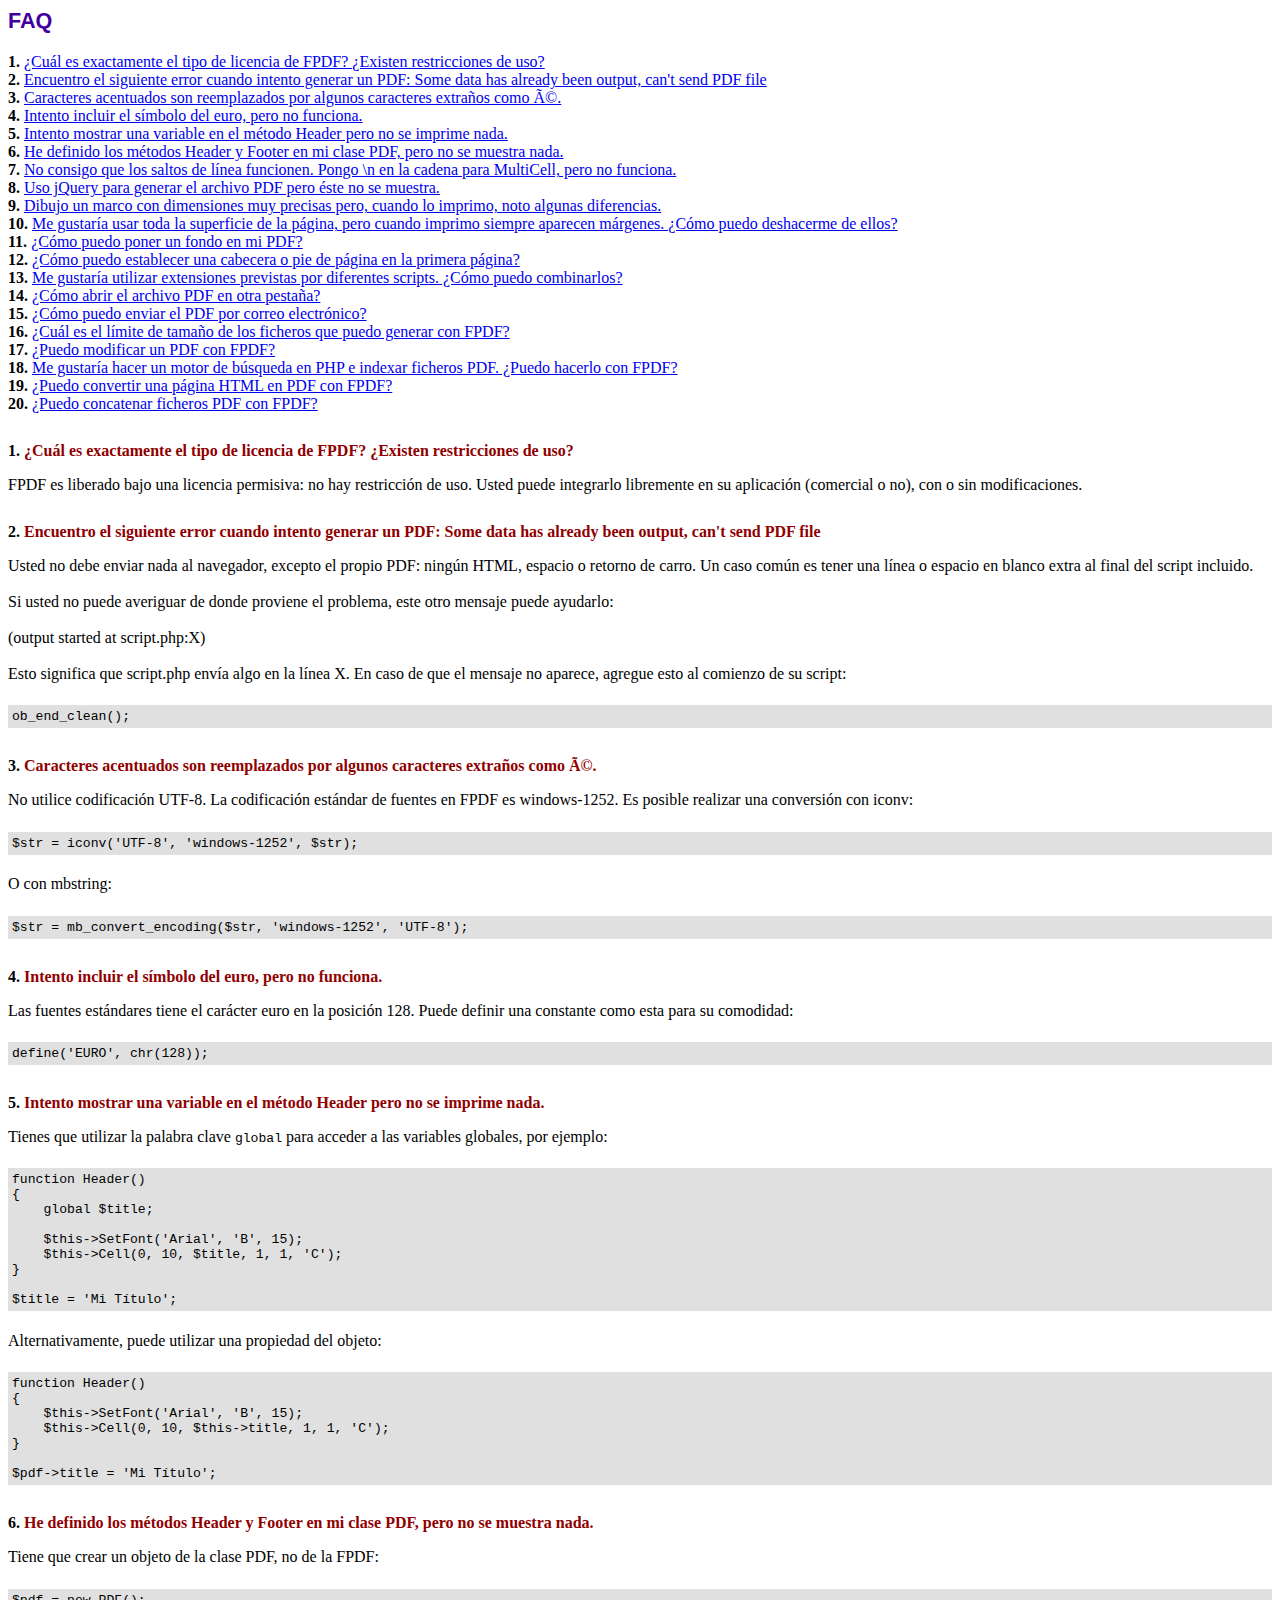
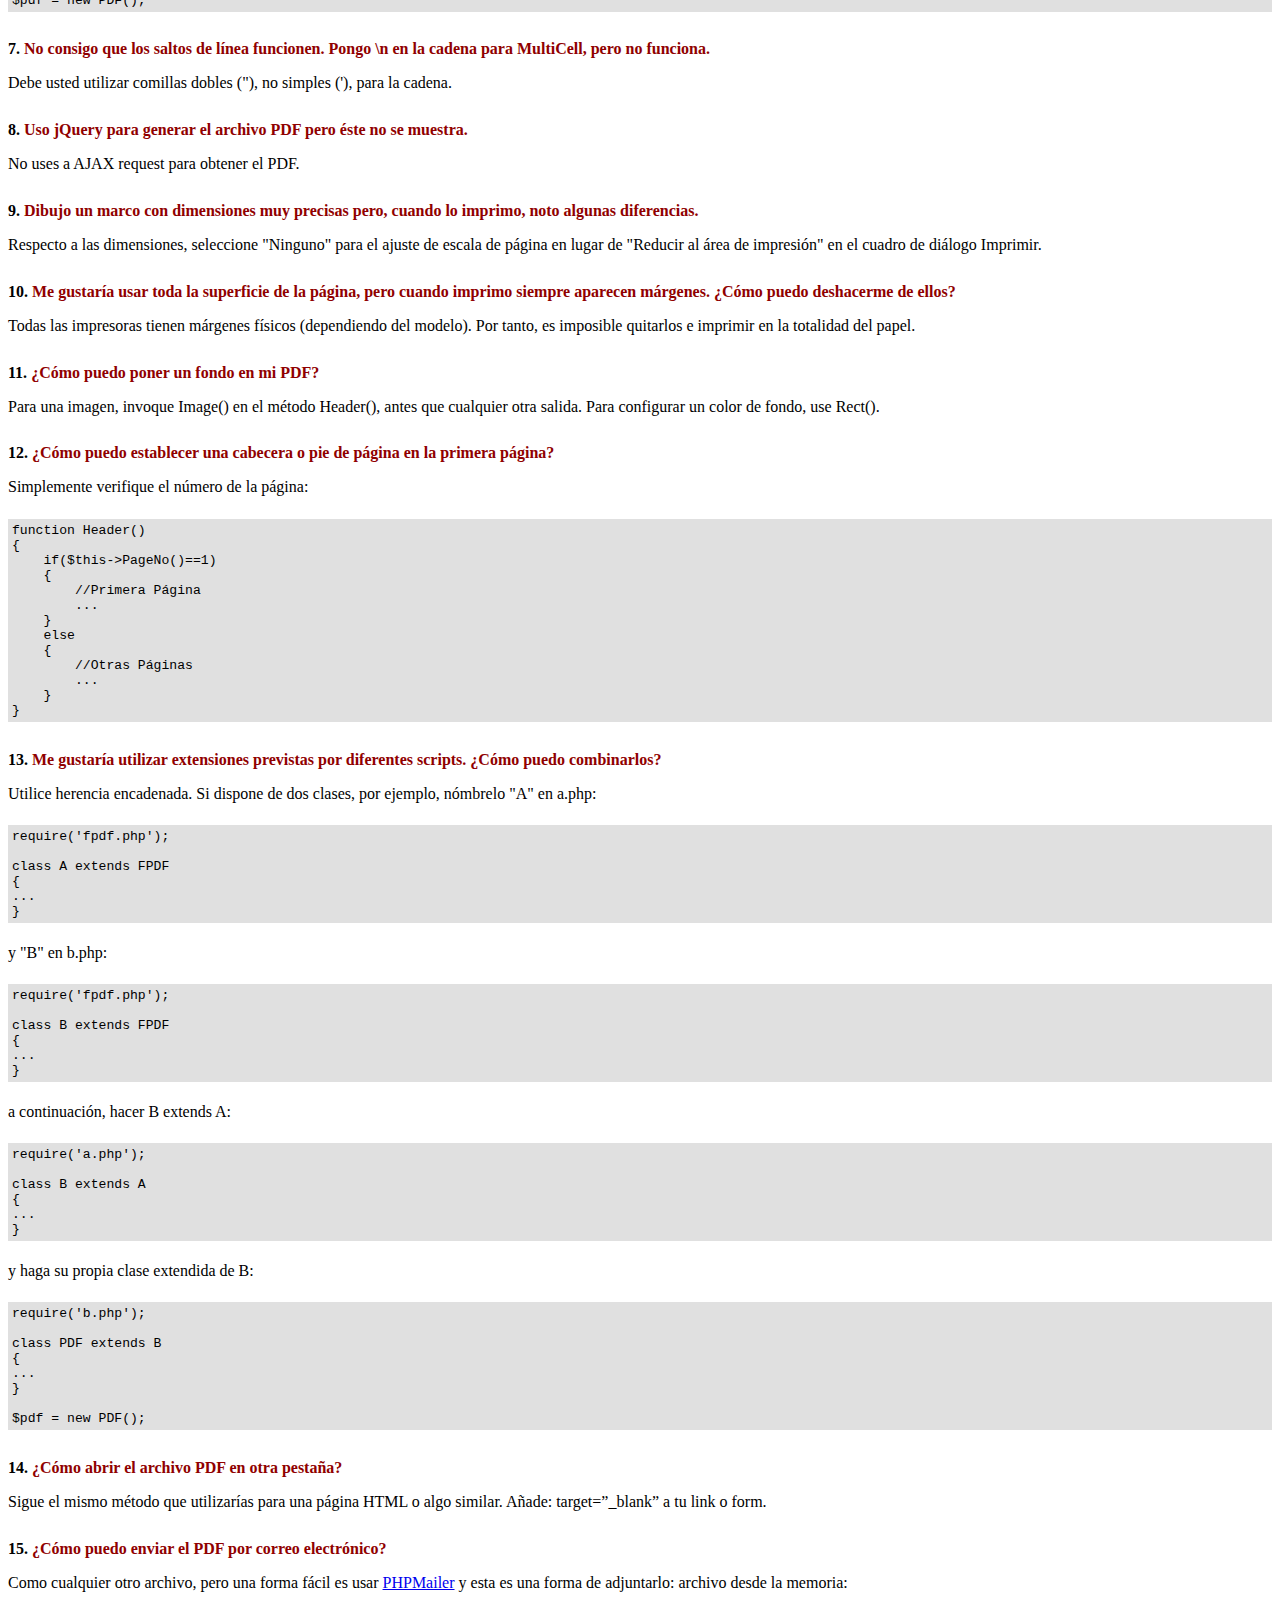
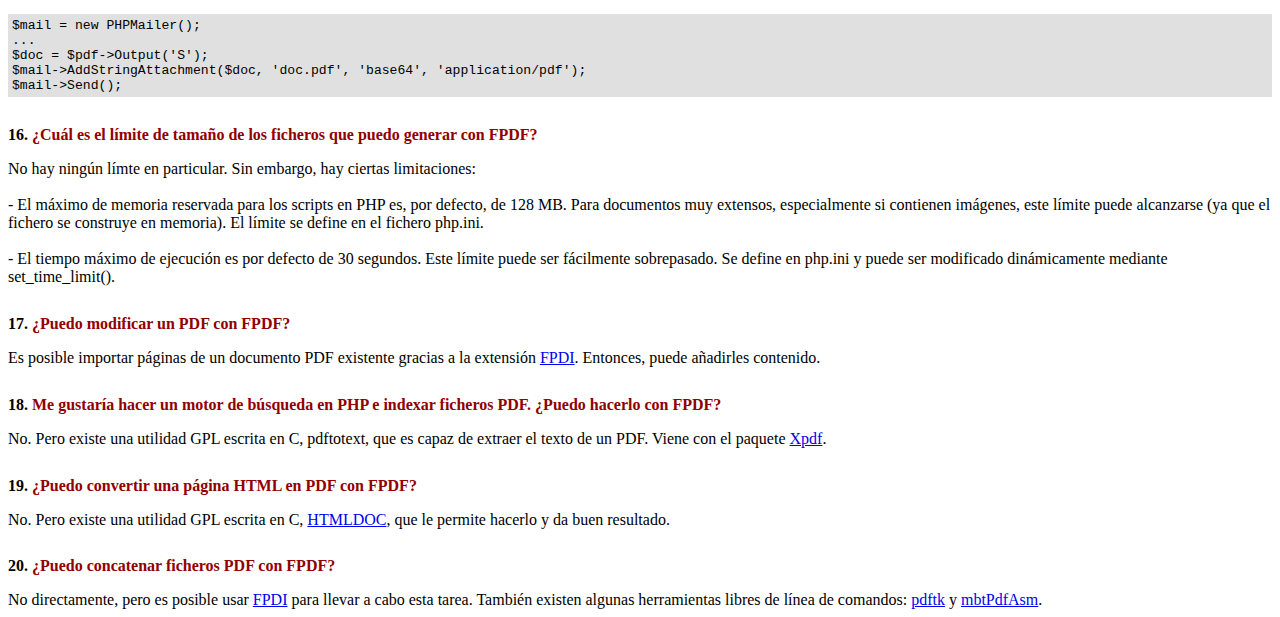
<file: php/FPDF/FAQ.htm>
<!DOCTYPE html PUBLIC "-//W3C//DTD HTML 4.01 Transitional//EN">
<html>
<head>
<meta http-equiv="Content-Type" content="text/html; charset=UTF-8">
<title>FAQ</title>
<link type="text/css" rel="stylesheet" href="fpdf.css">
<style type="text/css">
ul {list-style-type:none; margin:0; padding:0}
ul#answers li {margin-top:1.8em}
.question {font-weight:bold; color:#900000}
</style>
</head>
<body>
<h1>FAQ</h1>
<ul>
<li><b>1.</b> <a href='#q1'>¿Cuál es exactamente el tipo de licencia de FPDF? ¿Existen restricciones de uso?</a></li>
<li><b>2.</b> <a href='#q2'>Encuentro el siguiente error cuando intento generar un PDF: Some data has already been output, can't send PDF file</a></li>
<li><b>3.</b> <a href='#q3'>Caracteres acentuados son reemplazados por algunos caracteres extraños como Ã©.</a></li>
<li><b>4.</b> <a href='#q4'>Intento incluir el símbolo del euro, pero no funciona.</a></li>
<li><b>5.</b> <a href='#q5'>Intento mostrar una variable en el método Header pero no se imprime nada.</a></li>
<li><b>6.</b> <a href='#q6'>He definido los métodos Header y Footer en mi clase PDF, pero no se muestra nada.</a></li>
<li><b>7.</b> <a href='#q7'>No consigo que los saltos de línea funcionen. Pongo \n en la cadena para MultiCell, pero no funciona.</a></li>
<li><b>8.</b> <a href='#q8'>Uso jQuery para generar el archivo PDF pero éste no se muestra.</a></li>
<li><b>9.</b> <a href='#q9'>Dibujo un marco con dimensiones muy precisas pero, cuando lo imprimo, noto algunas diferencias.</a></li>
<li><b>10.</b> <a href='#q10'>Me gustaría usar toda la superficie de la página, pero cuando imprimo siempre aparecen márgenes. ¿Cómo puedo deshacerme de ellos?</a></li>
<li><b>11.</b> <a href='#q11'>¿Cómo puedo poner un fondo en mi PDF?</a></li>
<li><b>12.</b> <a href='#q12'>¿Cómo puedo establecer una cabecera o pie de página en la primera página?</a></li>
<li><b>13.</b> <a href='#q13'>Me gustaría utilizar extensiones previstas por diferentes scripts. ¿Cómo puedo combinarlos?</a></li>
<li><b>14.</b> <a href='#q14'>¿Cómo abrir el archivo PDF en otra pestaña?</a></li>
<li><b>15.</b> <a href='#q15'>¿Cómo puedo enviar el PDF por correo electrónico?</a></li>
<li><b>16.</b> <a href='#q16'>¿Cuál es el límite de tamaño de los ficheros que puedo generar con FPDF?</a></li>
<li><b>17.</b> <a href='#q17'>¿Puedo modificar un PDF con FPDF?</a></li>
<li><b>18.</b> <a href='#q18'>Me gustaría hacer un motor de búsqueda en PHP e indexar ficheros PDF. ¿Puedo hacerlo con FPDF?</a></li>
<li><b>19.</b> <a href='#q19'>¿Puedo convertir una página HTML en PDF con FPDF?</a></li>
<li><b>20.</b> <a href='#q20'>¿Puedo concatenar ficheros PDF con FPDF?</a></li>
</ul>

<ul id='answers'>
<li id='q1'>
<p><b>1.</b> <span class='question'>¿Cuál es exactamente el tipo de licencia de FPDF? ¿Existen restricciones de uso?</span></p>
FPDF es liberado bajo una licencia permisiva: no hay restricción de uso. Usted puede integrarlo
libremente en su aplicación (comercial o no), con o sin modificaciones.
</li>

<li id='q2'>
<p><b>2.</b> <span class='question'>Encuentro el siguiente error cuando intento generar un PDF: Some data has already been output, can't send PDF file</span></p>
Usted no debe enviar nada al navegador, excepto el propio PDF: ningún HTML, espacio o retorno de carro. Un caso común
es tener una línea o espacio en blanco extra al final del script incluido.<br>
<br>
Si usted no puede averiguar de donde proviene el problema, este otro mensaje puede ayudarlo:<br>
<br>
(output started at script.php:X)<br>
<br>
Esto significa que script.php envía algo en la línea X. En caso de que el mensaje no aparece, agregue esto al
comienzo de su script:
<div class="doc-source">
<pre><code>ob_end_clean();</code></pre>
</div>
</li>

<li id='q3'>
<p><b>3.</b> <span class='question'>Caracteres acentuados son reemplazados por algunos caracteres extraños como Ã©.</span></p>
No utilice codificación UTF-8. La codificación estándar de fuentes en FPDF es windows-1252.
Es posible realizar una conversión con iconv:
<div class="doc-source">
<pre><code>$str = iconv('UTF-8', 'windows-1252', $str);</code></pre>
</div>
O con mbstring:
<div class="doc-source">
<pre><code>$str = mb_convert_encoding($str, 'windows-1252', 'UTF-8');</code></pre>
</div>
</li>

<li id='q4'>
<p><b>4.</b> <span class='question'>Intento incluir el símbolo del euro, pero no funciona.</span></p>
Las fuentes estándares tiene el carácter euro en la posición 128. Puede definir una constante
como esta para su comodidad:
<div class="doc-source">
<pre><code>define('EURO', chr(128));</code></pre>
</div>
</li>

<li id='q5'>
<p><b>5.</b> <span class='question'>Intento mostrar una variable en el método Header pero no se imprime nada.</span></p>
Tienes que utilizar la palabra clave <code>global</code> para acceder a las variables globales, por ejemplo:
<div class="doc-source">
<pre><code>function Header()
{
    global $title;

    $this-&gt;SetFont('Arial', 'B', 15);
    $this-&gt;Cell(0, 10, $title, 1, 1, 'C');
}

$title = 'Mi Título';</code></pre>
</div>
Alternativamente, puede utilizar una propiedad del objeto:
<div class="doc-source">
<pre><code>function Header()
{
    $this-&gt;SetFont('Arial', 'B', 15);
    $this-&gt;Cell(0, 10, $this-&gt;title, 1, 1, 'C');
}

$pdf-&gt;title = 'Mi Título';</code></pre>
</div>
</li>

<li id='q6'>
<p><b>6.</b> <span class='question'>He definido los métodos Header y Footer en mi clase PDF, pero no se muestra nada.</span></p>
Tiene que crear un objeto de la clase PDF, no de la FPDF:
<div class="doc-source">
<pre><code>$pdf = new PDF();</code></pre>
</div>
</li>

<li id='q7'>
<p><b>7.</b> <span class='question'>No consigo que los saltos de línea funcionen. Pongo \n en la cadena para MultiCell, pero no funciona.</span></p>
Debe usted utilizar comillas dobles ("), no simples ('), para la cadena.
</li>

<li id='q8'>
<p><b>8.</b> <span class='question'>Uso jQuery para generar el archivo PDF pero éste no se muestra.</span></p>
No uses a AJAX request para obtener el PDF.
</li>

<li id='q9'>
<p><b>9.</b> <span class='question'>Dibujo un marco con dimensiones muy precisas pero, cuando lo imprimo, noto algunas diferencias.</span></p>
Respecto a las dimensiones, seleccione "Ninguno" para el ajuste de escala de página en lugar de "Reducir al área de impresión" en el cuadro de diálogo Imprimir.
</li>

<li id='q10'>
<p><b>10.</b> <span class='question'>Me gustaría usar toda la superficie de la página, pero cuando imprimo siempre aparecen márgenes. ¿Cómo puedo deshacerme de ellos?</span></p>
Todas las impresoras tienen márgenes físicos (dependiendo del modelo). Por tanto, es imposible quitarlos
e imprimir en la totalidad del papel.
</li>

<li id='q11'>
<p><b>11.</b> <span class='question'>¿Cómo puedo poner un fondo en mi PDF?</span></p>
Para una imagen, invoque Image() en el método Header(), antes que cualquier otra salida. Para configurar un color de fondo, use Rect().
</li>

<li id='q12'>
<p><b>12.</b> <span class='question'>¿Cómo puedo establecer una cabecera o pie de página en la primera página?</span></p>
Simplemente verifique el número de la página:
<div class="doc-source">
<pre><code>function Header()
{
    if($this-&gt;PageNo()==1)
    {
        //Primera Página
        ...
    }
    else
    {
        //Otras Páginas
        ...
    }
}</code></pre>
</div>
</li>

<li id='q13'>
<p><b>13.</b> <span class='question'>Me gustaría utilizar extensiones previstas por diferentes scripts. ¿Cómo puedo combinarlos?</span></p>
Utilice herencia encadenada. Si dispone de dos clases, por ejemplo, nómbrelo "A" en a.php:
<div class="doc-source">
<pre><code>require('fpdf.php');

class A extends FPDF
{
...
}</code></pre>
</div>
y "B" en b.php:
<div class="doc-source">
<pre><code>require('fpdf.php');

class B extends FPDF
{
...
}</code></pre>
</div>
a continuación, hacer B extends A:
<div class="doc-source">
<pre><code>require('a.php');

class B extends A
{
...
}</code></pre>
</div>
y haga su propia clase extendida de B:
<div class="doc-source">
<pre><code>require('b.php');

class PDF extends B
{
...
}

$pdf = new PDF();</code></pre>
</div>
</li>

<li id='q14'>
<p><b>14.</b> <span class='question'>¿Cómo abrir el archivo PDF en otra pestaña?</span></p>
Sigue el mismo método que utilizarías para una página HTML o algo similar.
Añade: target=”_blank” a tu link o form.
</li>

<li id='q15'>
<p><b>15.</b> <span class='question'>¿Cómo puedo enviar el PDF por correo electrónico?</span></p>
Como cualquier otro archivo, pero una forma fácil es usar <a href="https://github.com/PHPMailer/PHPMailer" target="_blank">PHPMailer</a>
y esta es una forma de adjuntarlo: archivo desde la memoria:
<div class="doc-source">
<pre><code>$mail = new PHPMailer();
...
$doc = $pdf-&gt;Output('S');
$mail-&gt;AddStringAttachment($doc, 'doc.pdf', 'base64', 'application/pdf');
$mail-&gt;Send();</code></pre>
</div>
</li>

<li id='q16'>
<p><b>16.</b> <span class='question'>¿Cuál es el límite de tamaño de los ficheros que puedo generar con FPDF?</span></p>
No hay ningún límte en particular. Sin embargo, hay ciertas limitaciones:
<br>
<br>
- El máximo de memoria reservada para los scripts en PHP es, por defecto, de 128 MB. Para documentos
muy extensos, especialmente si contienen imágenes, este límite puede alcanzarse (ya que el fichero
se construye en memoria). El límite se define en el fichero php.ini.
<br>
<br>
- El tiempo máximo de ejecución es por defecto de 30 segundos. Este límite puede ser fácilmente
sobrepasado. Se define en php.ini y puede ser modificado dinámicamente mediante set_time_limit().
</li>

<li id='q17'>
<p><b>17.</b> <span class='question'>¿Puedo modificar un PDF con FPDF?</span></p>
Es posible importar páginas de un documento PDF existente gracias a la extensión
<a href="https://www.setasign.com/products/fpdi/about/" target="_blank">FPDI</a>.
Entonces, puede añadirles contenido.
</li>

<li id='q18'>
<p><b>18.</b> <span class='question'>Me gustaría hacer un motor de búsqueda en PHP e indexar ficheros PDF. ¿Puedo hacerlo con FPDF?</span></p>
No. Pero existe una utilidad GPL escrita en C, pdftotext, que es capaz de extraer el texto de
un PDF. Viene con el paquete <a href="https://www.xpdfreader.com" target="_blank">Xpdf</a>.
</li>

<li id='q19'>
<p><b>19.</b> <span class='question'>¿Puedo convertir una página HTML en PDF con FPDF?</span></p>
No. Pero existe una utilidad GPL escrita en C, <a href="https://www.msweet.org/htmldoc/" target="_blank">HTMLDOC</a>,
que le permite hacerlo y da buen resultado.
</li>

<li id='q20'>
<p><b>20.</b> <span class='question'>¿Puedo concatenar ficheros PDF con FPDF?</span></p>
No directamente, pero es posible usar <a href="https://www.setasign.com/products/fpdi/demos/concatenate-fake/" target="_blank">FPDI</a>
para llevar a cabo esta tarea. También existen algunas herramientas libres de línea de comandos:
<a href="https://www.pdflabs.com/tools/pdftk-the-pdf-toolkit/" target="_blank">pdftk</a> y
<a href="http://thierry.schmit.free.fr/spip/spip.php?article15" target="_blank">mbtPdfAsm</a>.
</li>
</ul>
</body>
</html>
</file>
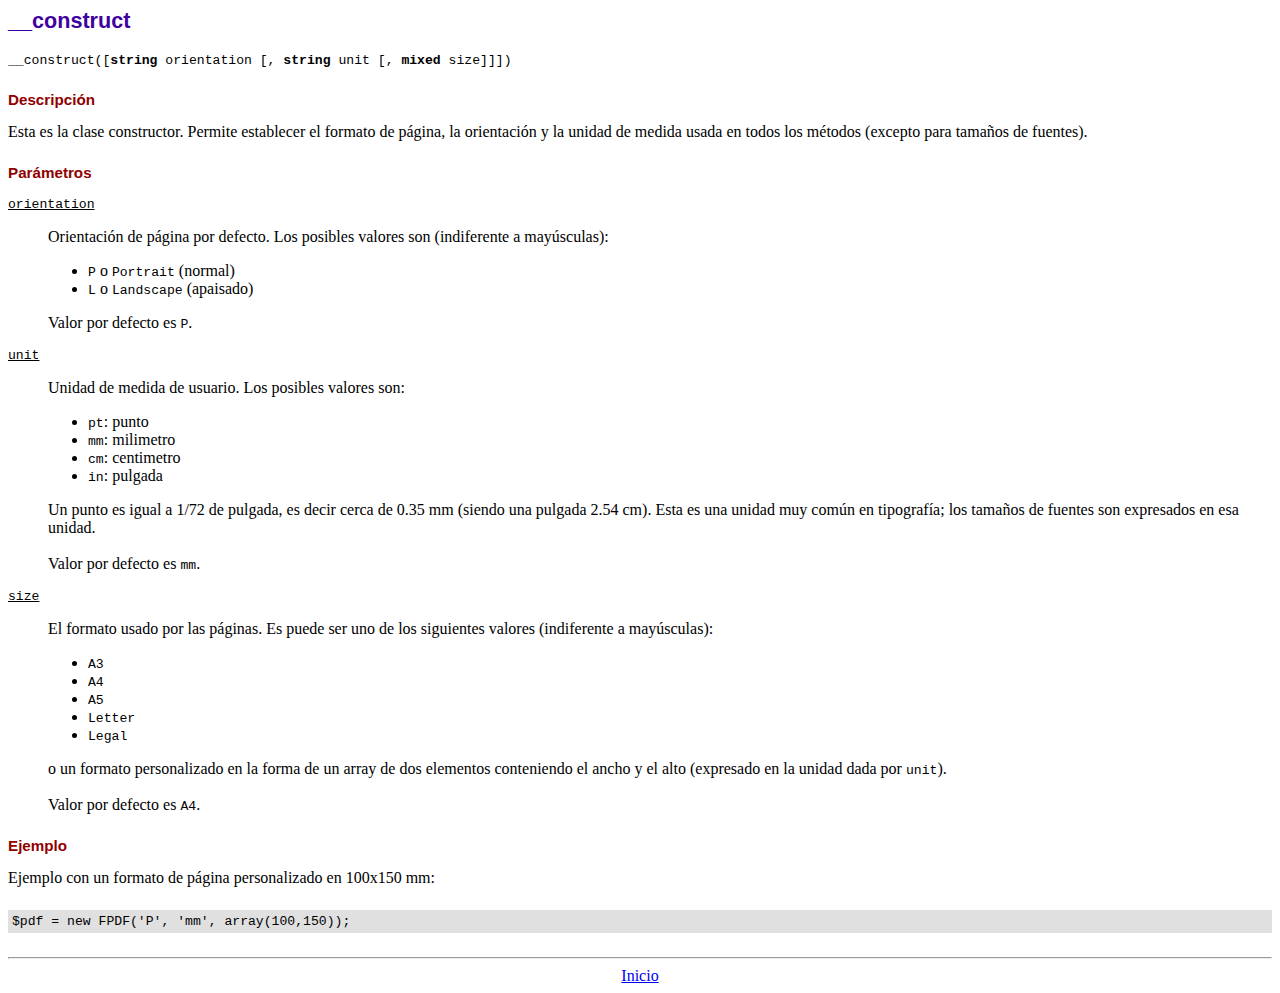
<file: php/FPDF/doc/__construct.htm>
<!DOCTYPE html PUBLIC "-//W3C//DTD HTML 4.01 Transitional//EN">
<html>
<head>
<meta http-equiv="Content-Type" content="text/html; charset=UTF-8">
<title>__construct</title>
<link type="text/css" rel="stylesheet" href="../fpdf.css">
</head>
<body>
<h1>__construct</h1>
<code>__construct([<b>string</b> orientation [, <b>string</b> unit [, <b>mixed</b> size]]])</code>
<h2>Descripción</h2>
Esta es la clase constructor. Permite establecer el formato de página, la orientación y la unidad de medida usada en todos los métodos (excepto para tamaños de fuentes).
<h2>Parámetros</h2>
<dl class="param">
<dt><code>orientation</code></dt>
<dd>
Orientación de página por defecto. Los posibles valores son (indiferente a mayúsculas):
<ul>
<li><code>P</code> o <code>Portrait</code> (normal)
<li><code>L</code> o <code>Landscape</code> (apaisado)
</ul>
Valor por defecto es <code>P</code>.
</dd>
<dt><code>unit</code></dt>
<dd>
Unidad de medida de usuario. Los posibles valores son:
<ul>
<li><code>pt</code>: punto
<li><code>mm</code>: milimetro
<li><code>cm</code>: centimetro
<li><code>in</code>: pulgada
</ul>
Un punto es igual a 1/72 de pulgada, es decir cerca de 0.35 mm (siendo una pulgada 2.54 cm). Esta es una unidad muy común en tipografía; los tamaños de fuentes son expresados en esa unidad.
<br>
<br>
Valor por defecto es <code>mm</code>.
</dd>
<dt><code>size</code></dt>
<dd>
El formato usado por las páginas. Es puede ser uno de los siguientes valores (indiferente a mayúsculas):
<ul>
<li><code>A3</code>
<li><code>A4</code>
<li><code>A5</code>
<li><code>Letter</code>
<li><code>Legal</code>
</ul>
o un formato personalizado en la forma de un array de dos elementos conteniendo el ancho y el alto (expresado en la unidad dada por <code>unit</code>).
<br>
<br>
Valor por defecto es <code>A4</code>.
</dd>
</dl>
<h2>Ejemplo</h2>
Ejemplo con un formato de página personalizado en 100x150 mm:
<div class="doc-source">
<pre><code>$pdf = new FPDF('P', 'mm', array(100,150));</code></pre>
</div>
<hr style="margin-top:1.5em">
<div style="text-align:center"><a href="index.htm">Inicio</a></div>
</body>
</html>
</file>
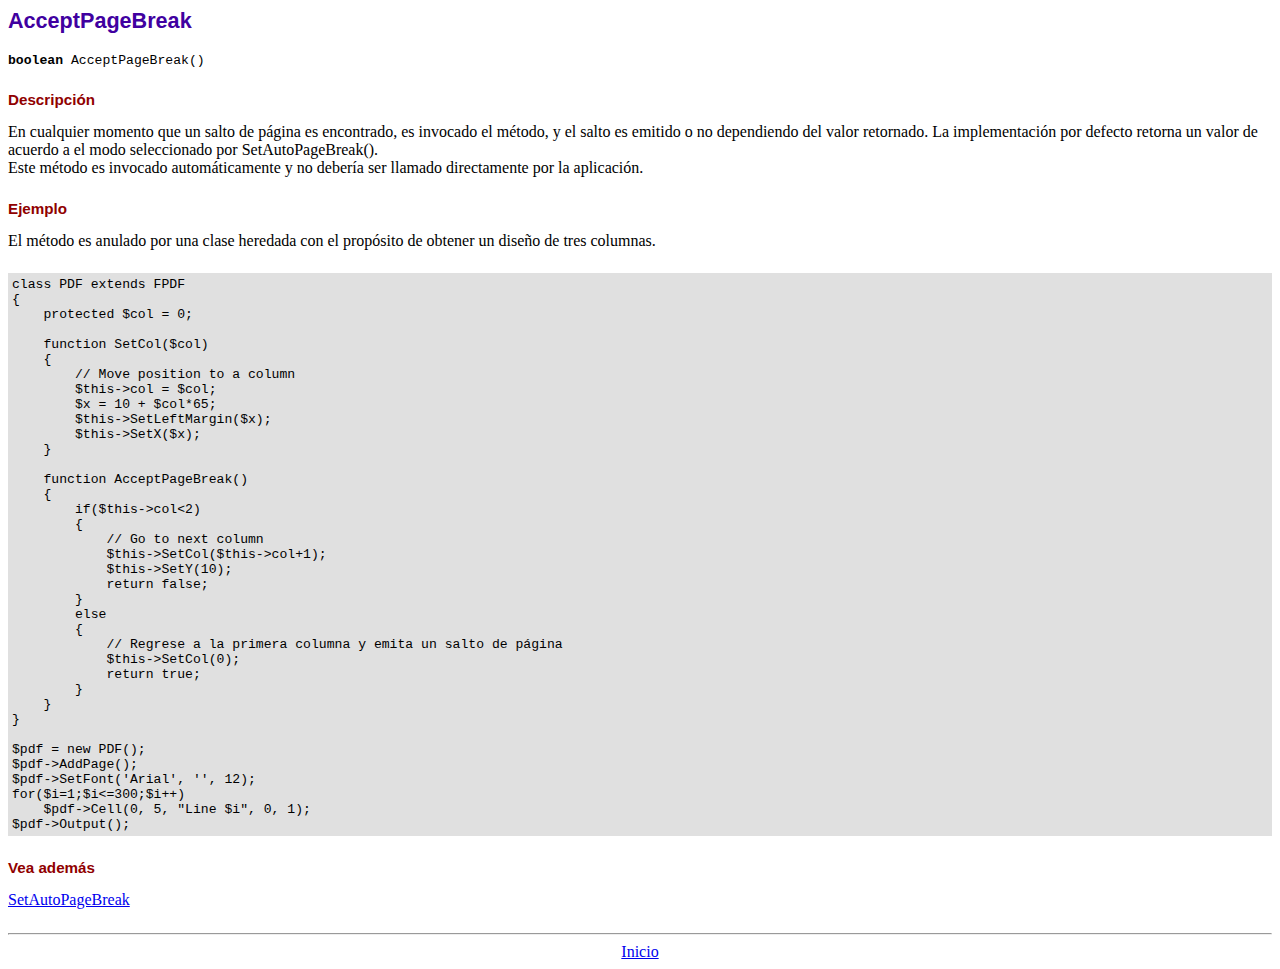
<file: php/FPDF/doc/acceptpagebreak.htm>
<!DOCTYPE html PUBLIC "-//W3C//DTD HTML 4.01 Transitional//EN">
<html>
<head>
<meta http-equiv="Content-Type" content="text/html; charset=UTF-8">
<title>AcceptPageBreak</title>
<link type="text/css" rel="stylesheet" href="../fpdf.css">
</head>
<body>
<h1>AcceptPageBreak</h1>
<code><b>boolean</b> AcceptPageBreak()</code>
<h2>Descripción</h2>
En cualquier momento que un salto de página es encontrado, es invocado el método, y el salto es emitido o no dependiendo
del valor retornado. La implementación por defecto retorna un valor de acuerdo a el modo seleccionado por SetAutoPageBreak().
<br>
Este método es invocado automáticamente y no debería ser llamado directamente por la aplicación.
<h2>Ejemplo</h2>
El método es anulado por una clase heredada con el propósito de obtener un diseño de tres columnas.
<div class="doc-source">
<pre><code>class PDF extends FPDF
{
    protected $col = 0;

    function SetCol($col)
    {
        // Move position to a column
        $this-&gt;col = $col;
        $x = 10 + $col*65;
        $this-&gt;SetLeftMargin($x);
        $this-&gt;SetX($x);
    }

    function AcceptPageBreak()
    {
        if($this-&gt;col&lt;2)
        {
            // Go to next column
            $this-&gt;SetCol($this-&gt;col+1);
            $this-&gt;SetY(10);
            return false;
        }
        else
        {
            // Regrese a la primera columna y emita un salto de página
            $this-&gt;SetCol(0);
            return true;
        }
    }
}

$pdf = new PDF();
$pdf-&gt;AddPage();
$pdf-&gt;SetFont('Arial', '', 12);
for($i=1;$i&lt;=300;$i++)
    $pdf-&gt;Cell(0, 5, "Line $i", 0, 1);
$pdf-&gt;Output();</code></pre>
</div>
<h2>Vea además</h2>
<a href="setautopagebreak.htm">SetAutoPageBreak</a>
<hr style="margin-top:1.5em">
<div style="text-align:center"><a href="index.htm">Inicio</a></div>
</body>
</html>
</file>
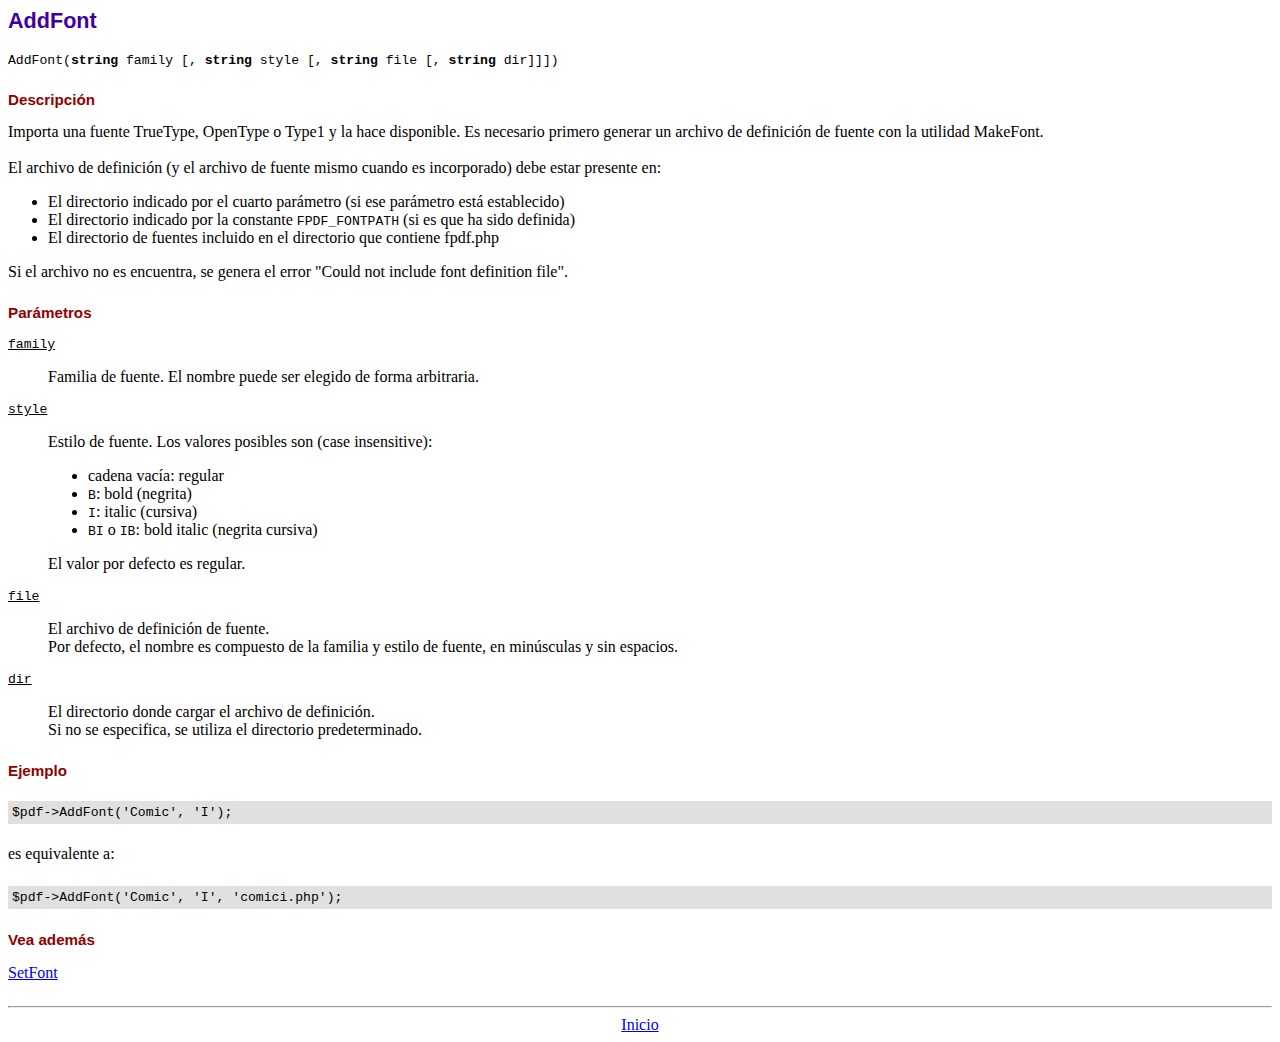
<file: php/FPDF/doc/addfont.htm>
<!DOCTYPE html PUBLIC "-//W3C//DTD HTML 4.01 Transitional//EN">
<html>
<head>
<meta http-equiv="Content-Type" content="text/html; charset=UTF-8">
<title>AddFont</title>
<link type="text/css" rel="stylesheet" href="../fpdf.css">
</head>
<body>
<h1>AddFont</h1>
<code>AddFont(<b>string</b> family [, <b>string</b> style [, <b>string</b> file [, <b>string</b> dir]]])</code>
<h2>Descripción</h2>
Importa una fuente TrueType, OpenType o Type1 y la hace disponible. Es necesario primero generar
un archivo de definición de fuente con la utilidad MakeFont.
<br>
<br>
El archivo de definición (y el archivo de fuente mismo cuando es incorporado) debe estar presente en:
<ul>
<li>El directorio indicado por el cuarto parámetro (si ese parámetro está establecido)</li>
<li>El directorio indicado por la constante <code>FPDF_FONTPATH</code> (si es que ha sido definida)
<li>El directorio de fuentes incluido en el directorio que contiene fpdf.php
</ul>
Si el archivo no es encuentra, se genera el error "Could not include font definition file".
<h2>Parámetros</h2>
<dl class="param">
<dt><code>family</code></dt>
<dd>
Familia de fuente. El nombre puede ser elegido de forma arbitraria.
</dd>
<dt><code>style</code></dt>
<dd>
Estilo de fuente. Los valores posibles son (case insensitive):
<ul>
<li>cadena vacía: regular
<li><code>B</code>: bold (negrita)
<li><code>I</code>: italic (cursiva)
<li><code>BI</code> o <code>IB</code>: bold italic (negrita cursiva)
</ul>
El valor por defecto es regular.
</dd>
<dt><code>file</code></dt>
<dd>
El archivo de definición de fuente.
<br>
Por defecto, el nombre es compuesto de la familia y estilo de fuente, en minúsculas y sin espacios.
</dd>
<dt><code>dir</code></dt>
<dd>
El directorio donde cargar el archivo de definición.
<br>
Si no se especifica, se utiliza el directorio predeterminado.
</dd>
</dl>
<h2>Ejemplo</h2>
<div class="doc-source">
<pre><code>$pdf-&gt;AddFont('Comic', 'I');</code></pre>
</div>
es equivalente a:
<div class="doc-source">
<pre><code>$pdf-&gt;AddFont('Comic', 'I', 'comici.php');</code></pre>
</div>
<h2>Vea además</h2>
<a href="setfont.htm">SetFont</a>
<hr style="margin-top:1.5em">
<div style="text-align:center"><a href="index.htm">Inicio</a></div>
</body>
</html>
</file>
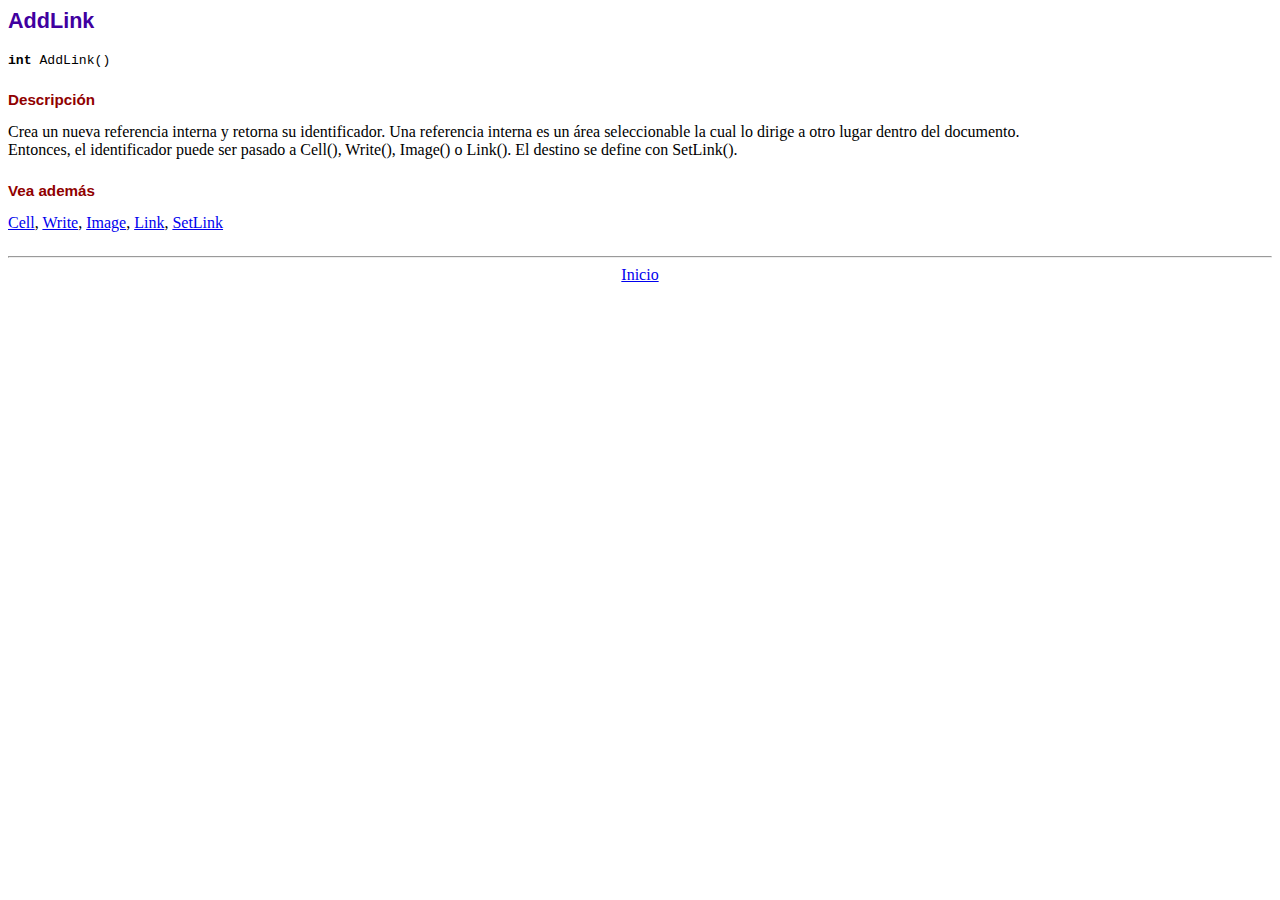
<file: php/FPDF/doc/addlink.htm>
<!DOCTYPE html PUBLIC "-//W3C//DTD HTML 4.01 Transitional//EN">
<html>
<head>
<meta http-equiv="Content-Type" content="text/html; charset=UTF-8">
<title>AddLink</title>
<link type="text/css" rel="stylesheet" href="../fpdf.css">
</head>
<body>
<h1>AddLink</h1>
<code><b>int</b> AddLink()</code>
<h2>Descripción</h2>
Crea un nueva referencia interna y retorna su identificador. Una referencia interna es un área seleccionable la cual lo dirige a otro lugar dentro del documento.
<br>
Entonces, el identificador puede ser pasado a Cell(), Write(), Image() o Link(). El destino se define con SetLink().
<h2>Vea además</h2>
<a href="cell.htm">Cell</a>,
<a href="write.htm">Write</a>,
<a href="image.htm">Image</a>,
<a href="link.htm">Link</a>,
<a href="setlink.htm">SetLink</a>
<hr style="margin-top:1.5em">
<div style="text-align:center"><a href="index.htm">Inicio</a></div>
</body>
</html>
</file>
<file: php/FPDF/fpdf.css>
body {font-family:"Times New Roman",serif}
h1 {font:bold 135% Arial,sans-serif; color:#4000A0; margin-bottom:0.9em}
h2 {font:bold 95% Arial,sans-serif; color:#900000; margin-top:1.5em; margin-bottom:1em}
dl.param dt {text-decoration:underline}
dl.param dd {margin-top:1em; margin-bottom:1em}
dl.param ul {margin-top:1em; margin-bottom:1em}
tt, code, kbd {font-family:"Courier New",Courier,monospace; font-size:82%}
div.source {margin-top:1.4em; margin-bottom:1.3em}
div.source pre {display:table; border:1px solid #24246A; width:100%; margin:0em; font-family:inherit; font-size:100%}
div.source code {display:block; border:1px solid #C5C5EC; background-color:#F0F5FF; padding:6px; color:#000000}
div.doc-source {margin-top:1.4em; margin-bottom:1.3em}
div.doc-source pre {display:table; width:100%; margin:0em; font-family:inherit; font-size:100%}
div.doc-source code {display:block; background-color:#E0E0E0; padding:4px}
.kw {color:#000080; font-weight:bold}
.str {color:#CC0000}
.cmt {color:#008000}
p.demo {text-align:center; margin-top:-0.9em}
a.demo {text-decoration:none; font-weight:bold; color:#0000CC}
a.demo:link {text-decoration:none; font-weight:bold; color:#0000CC}
a.demo:hover {text-decoration:none; font-weight:bold; color:#0000FF}
a.demo:active {text-decoration:none; font-weight:bold; color:#0000FF}
</file>
<file: css/styleIndex.css>
body, html {
    margin: 0;
    padding: 0;
    height: 100%;
    overflow-x: hidden;
    font-family: Arial, sans-serif;
}

.hero {
    position: relative;
    height: 100vh;
    overflow: hidden;
}

main {
    background-color: #ffffff;
    margin-bottom: 30px;
}

main h2 {
    font-size: 2rem;
    margin-bottom: 20px;
    color: brown;
    border-bottom: 2px solid brown;
    padding-bottom: 10px;
}

main p, main ul {
    font-size: 1rem;
    margin-bottom: 20px;
}

main ul {
    padding-left: 20px;
}

main li {
    margin-bottom: 10px;
}

main li strong {
    color: brown;
}

.btn-lore {
    text-decoration: none;
    color: white;
}

footer {
    background-color: #4c0000;
    color: white;
    padding: 20px 0;
    box-shadow: 0 0 10px rgba(0, 0, 0, 0.5);
    border-top: 2px solid #00000000;
    text-align: center;
}

footer .container {
    display: flex;
    flex-direction: column;
    align-items: center;
}

footer .row {
    width: 100%;
    max-width: 1200px;
    display: flex;
    justify-content: space-between;
    align-items: center;
}

footer .col {
    flex: 1;
    text-align: center;
    margin: 10px 0;
}

footer .col img {
    width: 50px;
    height: 50px;
    margin-bottom: 10px;
}

footer .col p {
    margin: 0;
}

footer a {
    color: white;
    text-decoration: none;
}

footer a:hover {
    text-decoration: underline;
    color: #ffc107; /* Color dorado para el hover */
}

footer .row.mt-3 {
    margin-top: 1rem;
}

footer .row.mt-3 .col p {
    margin: 0;
    font-size: 0.9rem;
    color: #ccc; /* Color gris claro para el texto de derechos reservados */
}

.navbar-brand img {
    vertical-align: middle;
}

.navbar-toggler {
    margin-left: auto;
    margin-right: auto;
}

@media (max-width: 992px) {
    .navbar-brand {
        display: flex;
        align-items: center;
        justify-content: center;
    }

    .navbar-brand img {
        height: auto;
        width: 50px; 
    }
}

header {
    position: fixed;
    top: 0;
    width: 100%;
    z-index: 1000;
    box-shadow: 0 4px 6px rgba(0, 0, 0, 0.1);
}
</file>
<file: css/styleAcuse.css>
.nav-item.dropdown:hover .dropdown-menu {
         display: block; }
.nav-item .dropdown-menu {     
    margin-top: 0; }

.dropdown-toggle::after {
    display: none; 
}


.btn-danger {
    background-color: #ff6f61; 
    border: none;
    border-radius: 8px;
    padding: 10px 15px;
    font-size: 16px;
    font-weight: bold;
}

.btn-danger:hover {
    background-color: #e65a50; 
    color: white;
}


.dropdown-menu {
    background-color: #f8f9fa;
    border-radius: 8px;
    border: 1px solid #ddd; 
    box-shadow: 0px 4px 6px rgba(0, 0, 0, 0.1); 
}


.dropdown-item {
    font-size: 14px;
    padding: 10px 20px;
    color: #333; 
    transition: background-color 0.3s ease, color 0.3s ease;
}

.dropdown-item:hover {
    background-color: #ff6f61;
    color: white;
}



        /* Estilo general para ocupar la altura completa de la página */
        
body, html {
    margin: 0;
    padding: 0;
    height: 100%;
    overflow-x: hidden;
    font-family: Arial, sans-serif;
}

.hero {
    position: relative;
    height: 100vh;
    overflow: hidden;
}

main {
    background-color: #ffffff;
    margin-bottom: 30px;
}

main h2 {
    font-size: 2rem;
    margin-bottom: 20px;
    color: brown;
    border-bottom: 2px solid brown;
    padding-bottom: 10px;
}

main p, main ul {
    font-size: 1rem;
    margin-bottom: 20px;
}

main ul {
    padding-left: 20px;
}

main li {
    margin-bottom: 10px;
}

main li strong {
    color: brown;
}

.btn-lore {
    text-decoration: none;
    color: white;
}

header {
    position: fixed;
    top: 0;
    width: 100%;
    z-index: 1000;
    box-shadow: 0 4px 6px rgba(0, 0, 0, 0.1);
}
</file>
<file: css/styleAdmin.css>
.nav-item.dropdown:hover .dropdown-menu {
         display: block; }
.nav-item .dropdown-menu {     
    margin-top: 0; }

.dropdown-toggle::after {
    display: none; 
}


.btn-danger {
    background-color: #ff6f61; 
    border: none;
    border-radius: 8px;
    padding: 10px 15px;
    font-size: 16px;
    font-weight: bold;
}

.btn-danger:hover {
    background-color: #e65a50; 
    color: white;
}


.dropdown-menu {
    background-color: #f8f9fa;
    border-radius: 8px;
    border: 1px solid #ddd; 
    box-shadow: 0px 4px 6px rgba(0, 0, 0, 0.1); 
}


.dropdown-item {
    font-size: 14px;
    padding: 10px 20px;
    color: #333; 
    transition: background-color 0.3s ease, color 0.3s ease;
}

.dropdown-item:hover {
    background-color: #ff6f61;
    color: white;
}



        /* Estilo general para ocupar la altura completa de la página */
        
body, html {
    margin: 0;
    padding: 0;
    height: 100%;
    overflow-x: hidden;
    font-family: Arial, sans-serif;
}

.hero {
    position: relative;
    height: 100vh;
    overflow: hidden;
}

main {
    background-color: #ffffff;
    margin-bottom: 30px;
}

main h2 {
    font-size: 2rem;
    margin-bottom: 20px;
    color: brown;
    border-bottom: 2px solid brown;
    padding-bottom: 10px;
}

main p, main ul {
    font-size: 1rem;
    margin-bottom: 20px;
}

main ul {
    padding-left: 20px;
}

main li {
    margin-bottom: 10px;
}

main li strong {
    color: brown;
}

.btn-lore {
    text-decoration: none;
    color: white;
}

header {
    position: fixed;
    top: 0;
    width: 100%;
    z-index: 1000;
    box-shadow: 0 4px 6px rgba(0, 0, 0, 0.1);
}



        .fila {
            display: flex;
            justify-content: center;
            margin-bottom: 10px;
        }
        .boton {
            width: 40px;
            height: 40px;
            margin: 5px;
            font-size: 16px;
            cursor: pointer;
            text-align: center;
            background-color: #f0f0f0;
            border: 1px solid #ccc;
            border-radius: 5px;
        }
        .boton.seleccionado {
            background-color: #4CAF50;
            color: white;
        }
       
        .menu {
            box-shadow: 0px 4px 6px rgba(0, 0, 0, 0.1);
        }
   
    
        table {
            width: 100%;
            border-collapse: collapse;
            margin: 20px 0;
        }
        table, th, td {
            border: 1px solid black;
        }
        th, td {
            padding: 15px; /* Incrementa este valor para más espacio */
            text-align: center;
        }
</file>
<file: css/styleSignin.css>
.btn-lore {
    text-decoration: none;
    color: white;
}

.nav-item.dropdown:hover .dropdown-menu {
         display: block; }
.nav-item .dropdown-menu {     
    margin-top: 0; }

.dropdown-toggle::after {
    display: none; 
}


.btn-danger {
    background-color: #ff6f61; 
    border: none;
    border-radius: 8px;
    padding: 10px 15px;
    font-size: 16px;
    font-weight: bold;
}

.btn-danger:hover {
    background-color: #e65a50; 
    color: white;
}


.dropdown-menu {
    background-color: #f8f9fa;
    border-radius: 8px;
    border: 1px solid #ddd; 
    box-shadow: 0px 4px 6px rgba(0, 0, 0, 0.1); 
}


.dropdown-item {
    font-size: 14px;
    padding: 10px 20px;
    color: #333; 
    transition: background-color 0.3s ease, color 0.3s ease;
}

.dropdown-item:hover {
    background-color: #ff6f61;
    color: white;
}


header {
    position: fixed;
    top: 0;
    width: 100%;
    z-index: 1000;
    box-shadow: 0 4px 6px rgba(0, 0, 0, 0.1);
}

        /* Estilo general para ocupar la altura completa de la página */
        body, html {
            margin: 0;
            padding: 0;
            height: 100%;
            overflow-x: hidden;
            font-family: Arial, sans-serif;
        }
        
        

        .navbar {
            width: 100%;
        }

        .navbar-brand img {
            height: 50px;
        }

        .navbar-nav .btn {
            margin: 0 5px;
        }

        .hero {
            position: relative;
            height: 100vh;
            overflow: hidden;
        }
        
        main {
            background-color: #ffffff;
            margin-bottom: 30px;
        }
        
        main h2 {
            font-size: 2rem;
            margin-bottom: 20px;
            color: brown;
            border-bottom: 2px solid brown;
            padding-bottom: 10px;
        }
        
        main p, main ul {
            font-size: 1rem;
            margin-bottom: 20px;
        }
        
        main ul {
            padding-left: 20px;
        }
        
        main li {
            margin-bottom: 10px;
        }
        
        main li strong {
            color: brown;
        }
        
        .btn-lore {
            text-decoration: none;
            color: white;
        }

/* Asegurar que el contenido principal ocupe al menos el espacio restante */
body {
    display: flex;
    flex-direction: column;
    min-height: 100vh;
    margin: 0;
}

main {
    flex: 1; /* Se expande para ocupar el espacio restante entre el header y el footer */
}
main, .card {
    margin-top: 50px; /* Ajusta este valor según la altura del header */
}


/* Footer siempre visible y sin encimarse */
footer {
    background-color: #4c0000;
    color: white;
    padding: 20px 0;
    text-align: center;
    position: relative;
    z-index: 10;
    width: 100%;
    box-shadow: 0 0 10px rgba(0, 0, 0, 0.5);
    border-top: 2px solid transparent;
}

footer .container {
    display: flex;
    flex-direction: column;
    align-items: center;
}

footer .row {
    width: 100%;
    max-width: 1200px;
    display: flex;
    justify-content: space-between;
    align-items: center;
}
</file>
